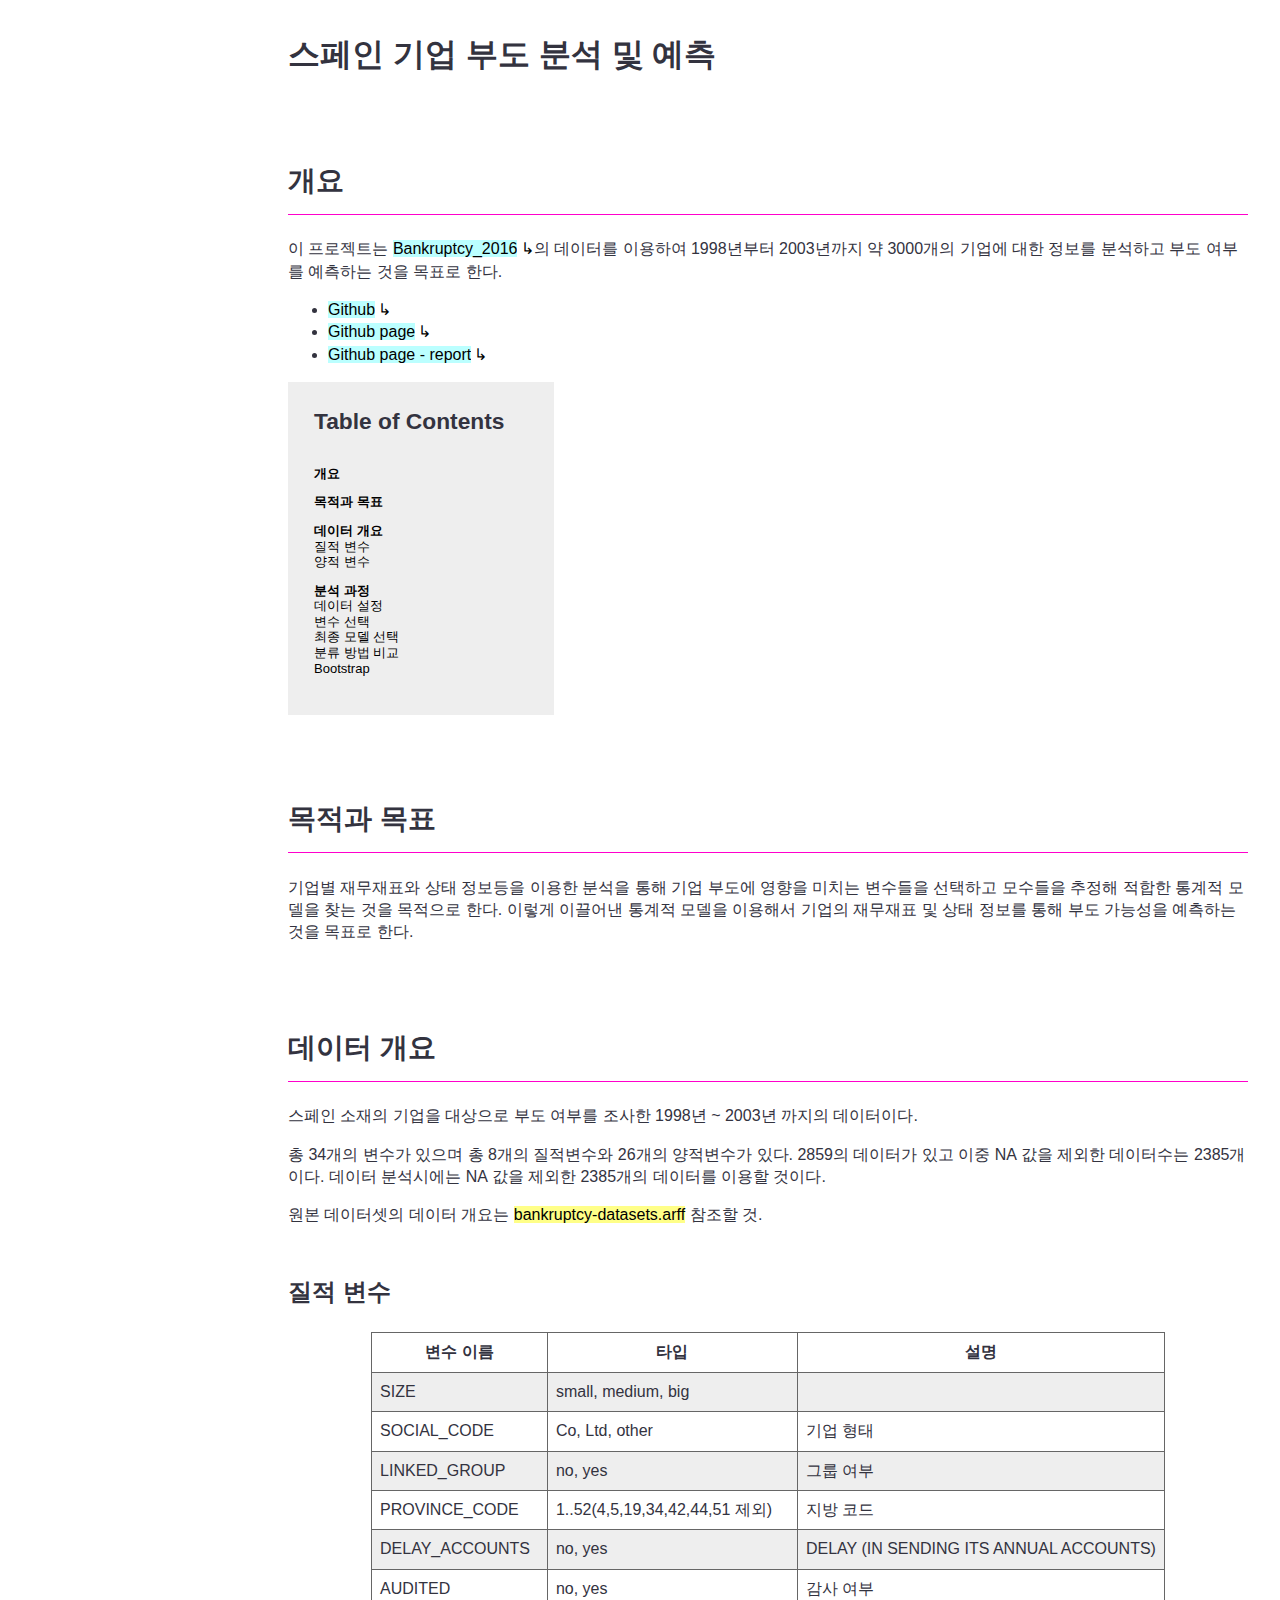
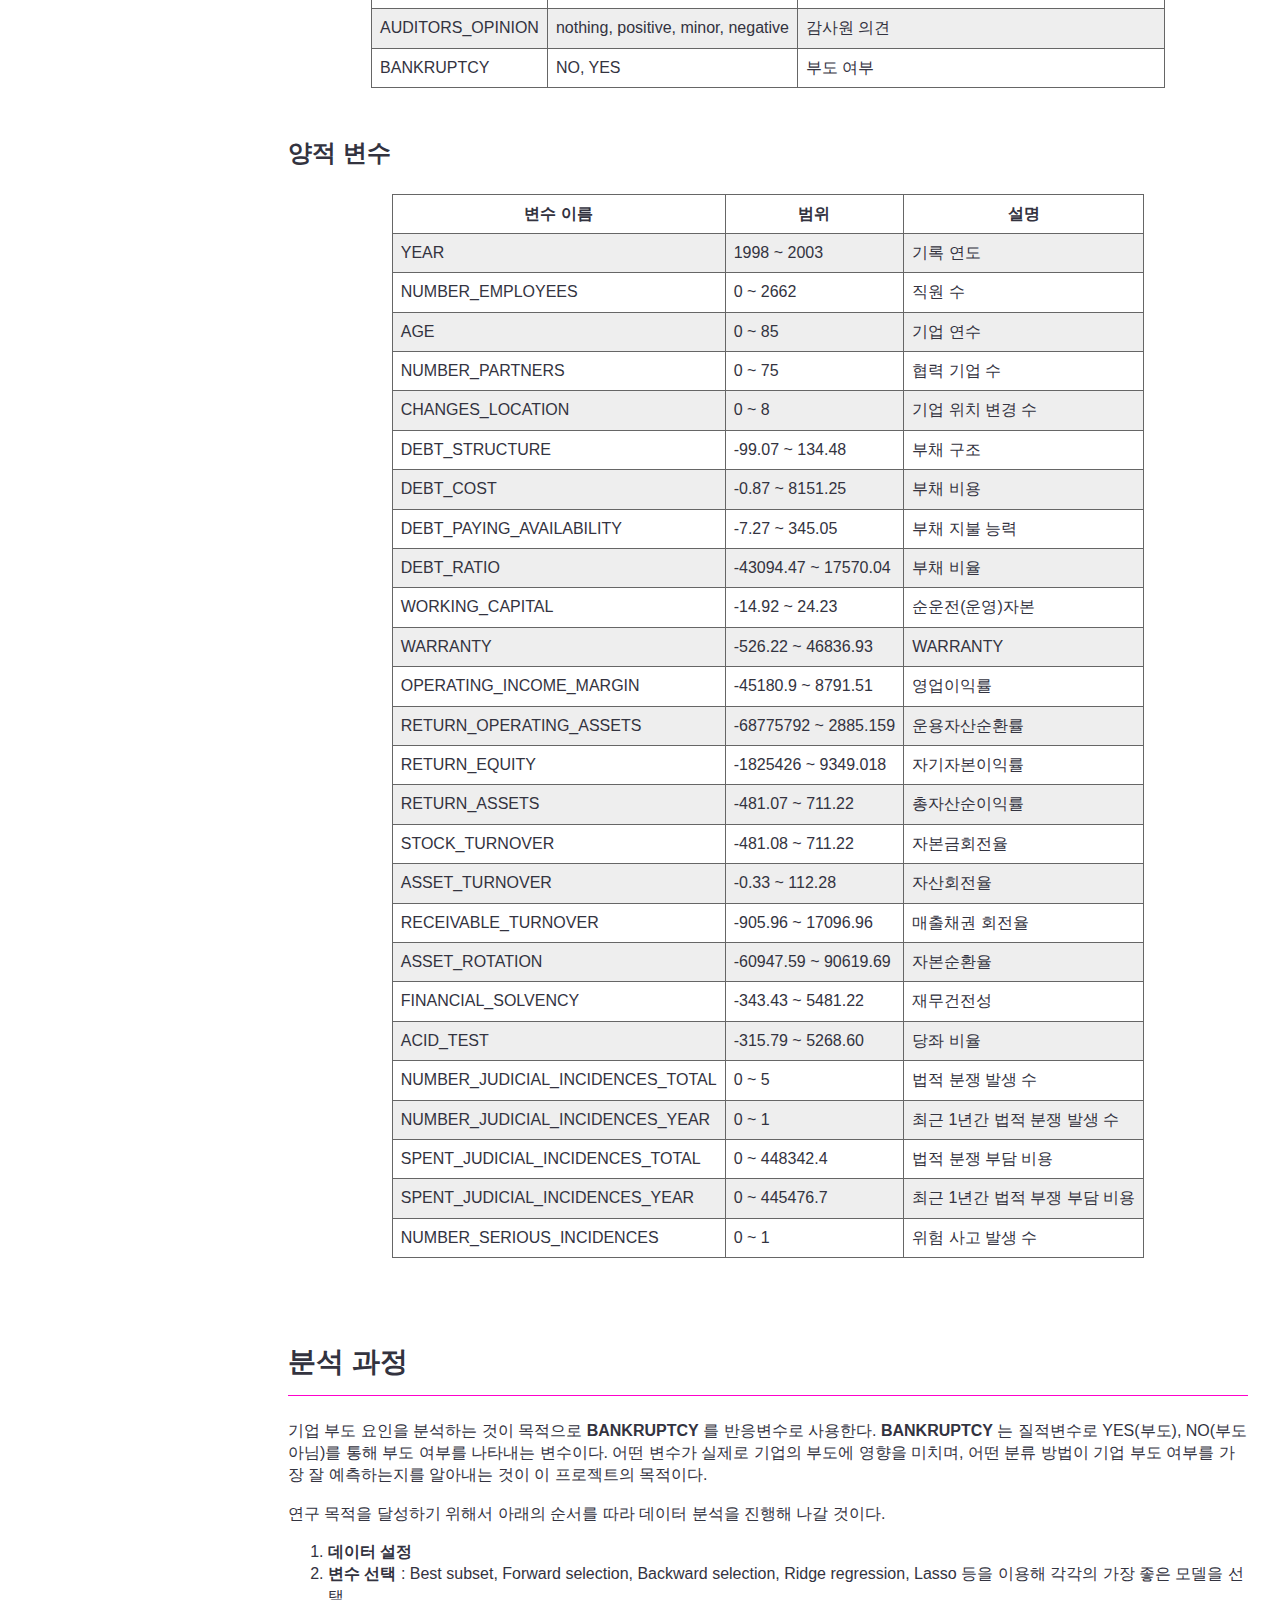
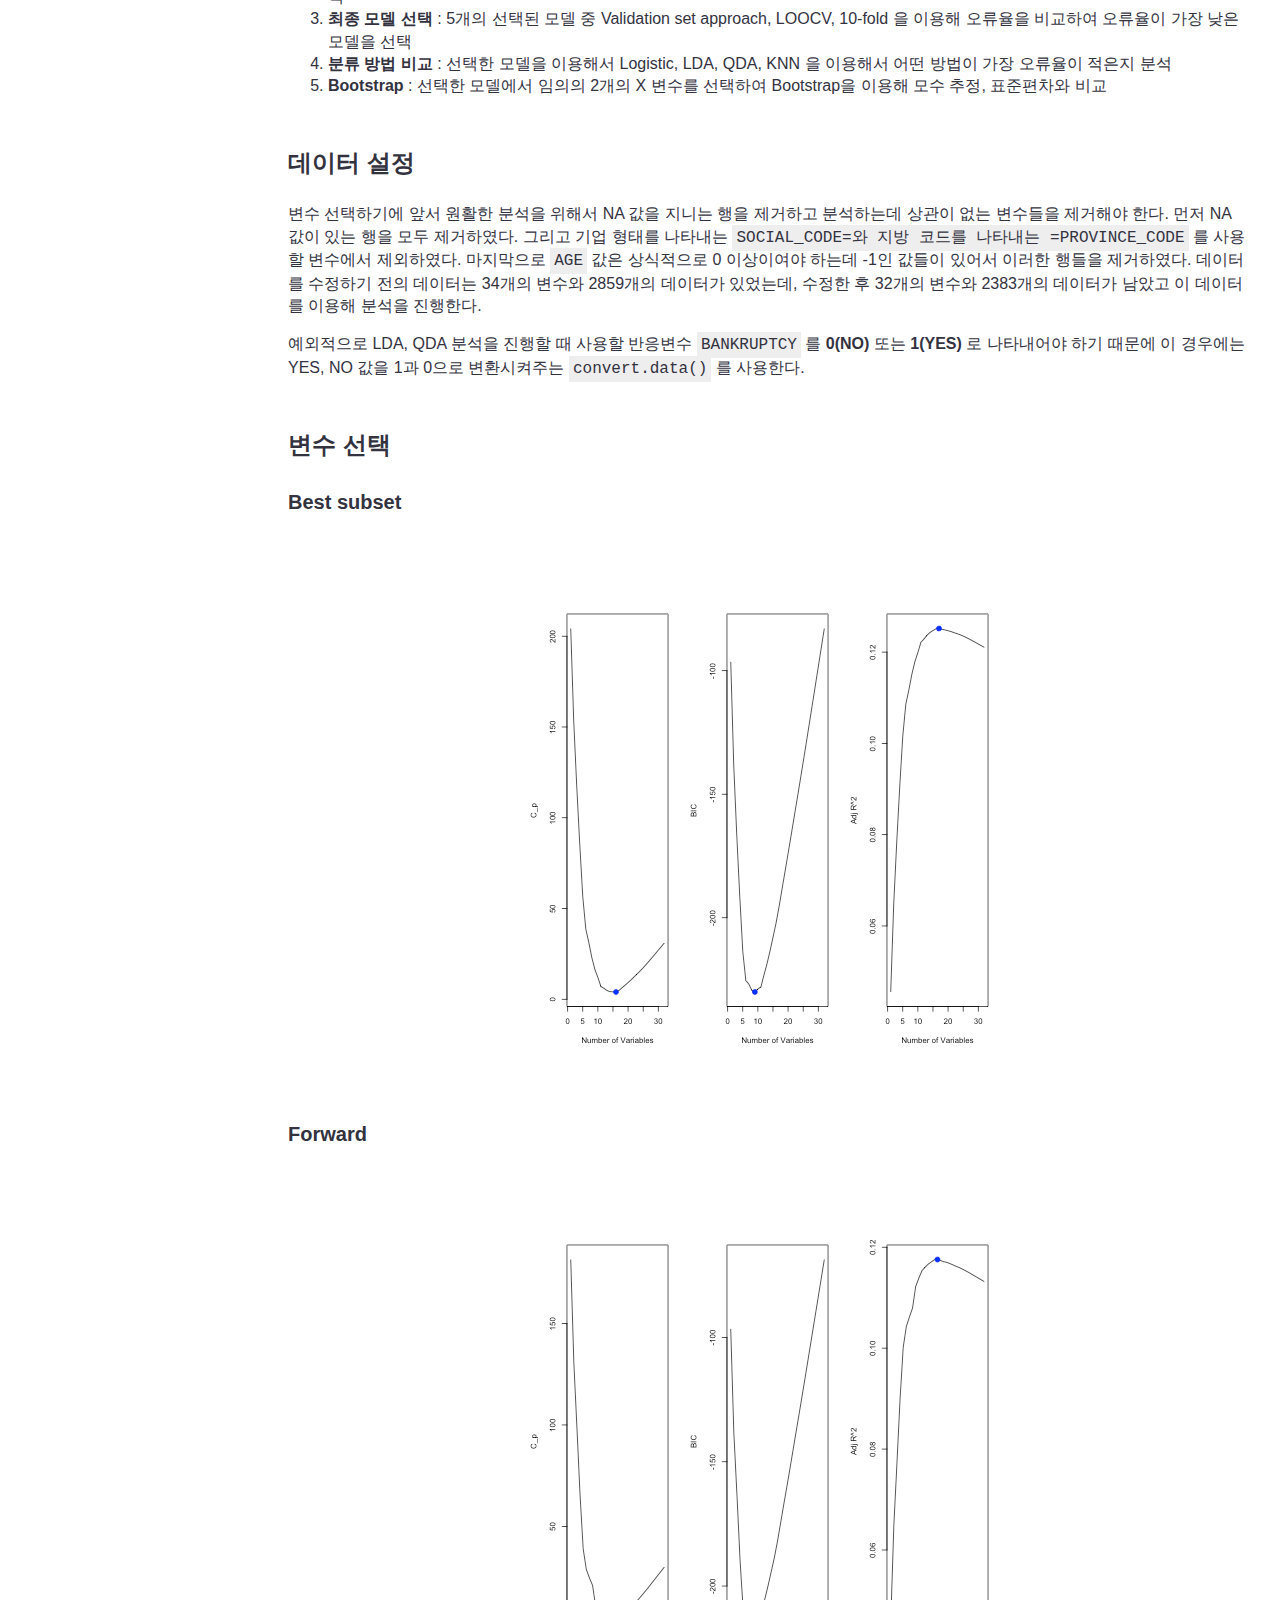
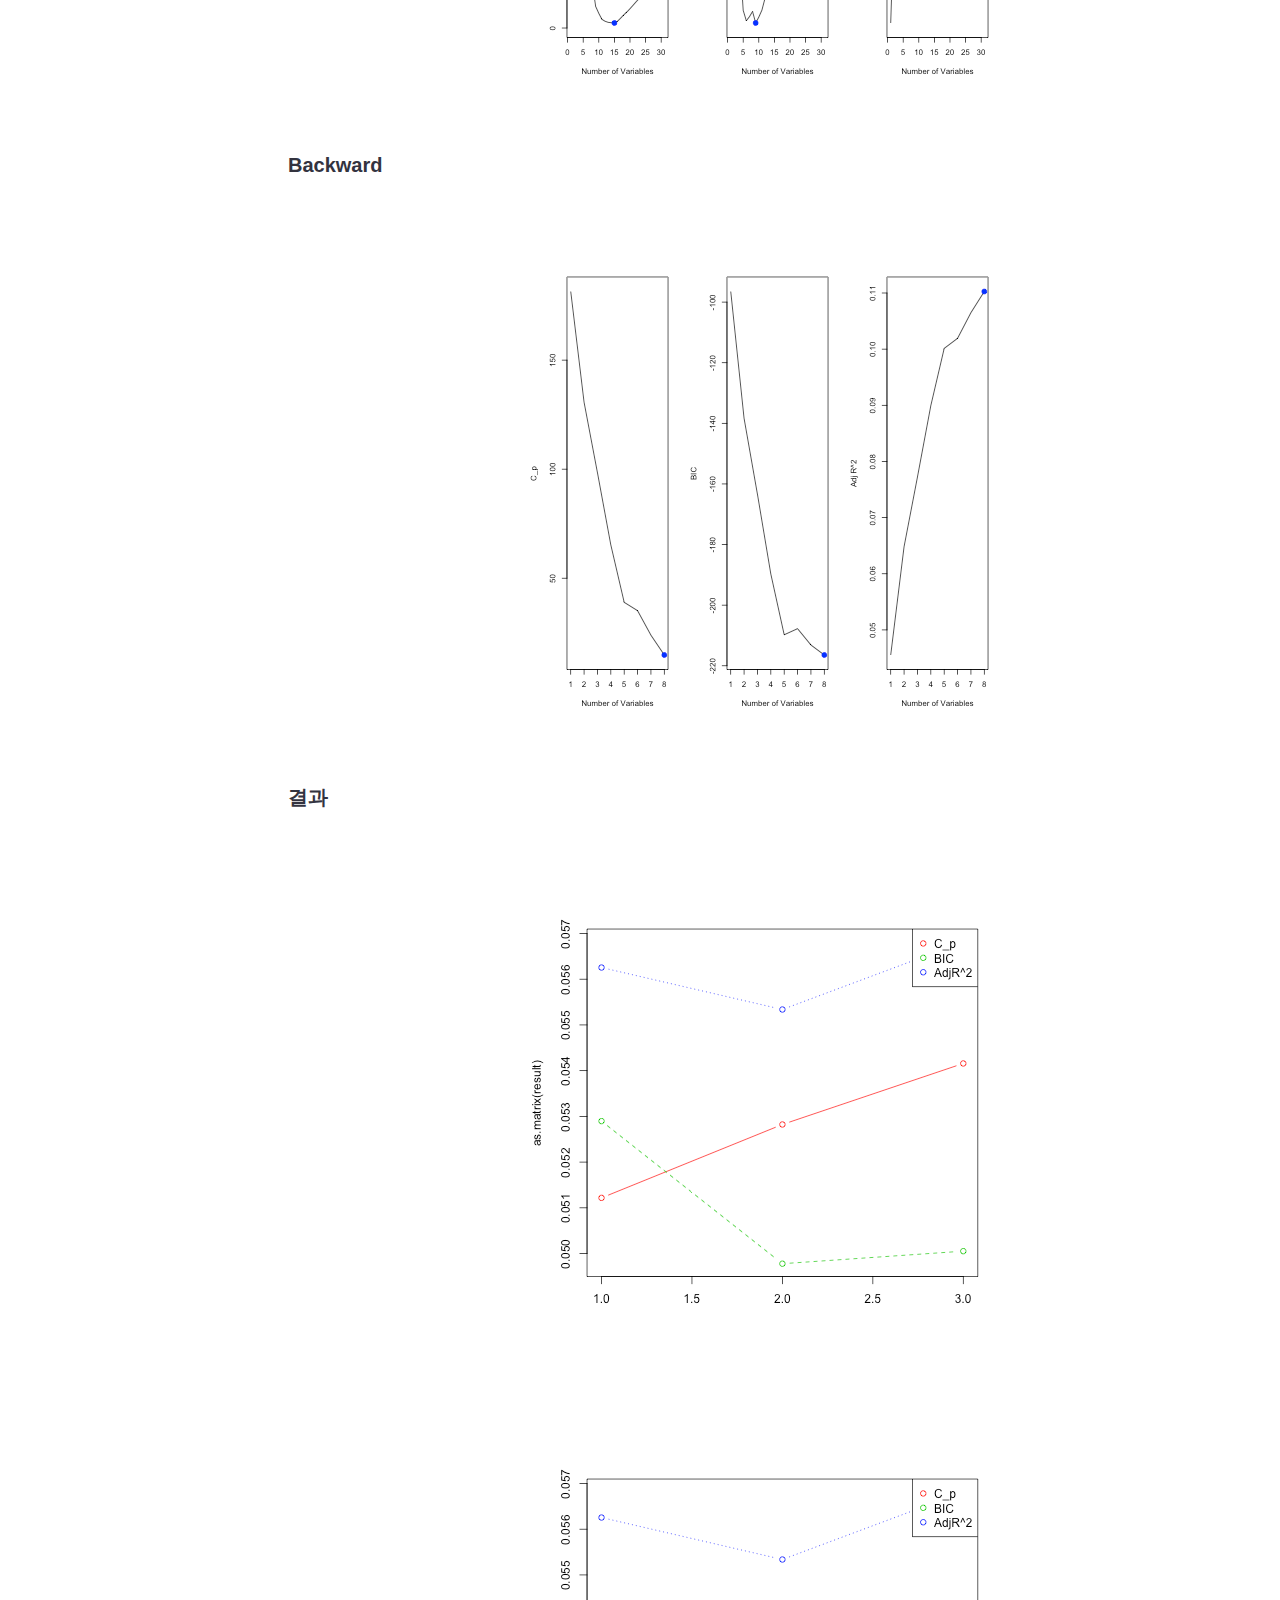
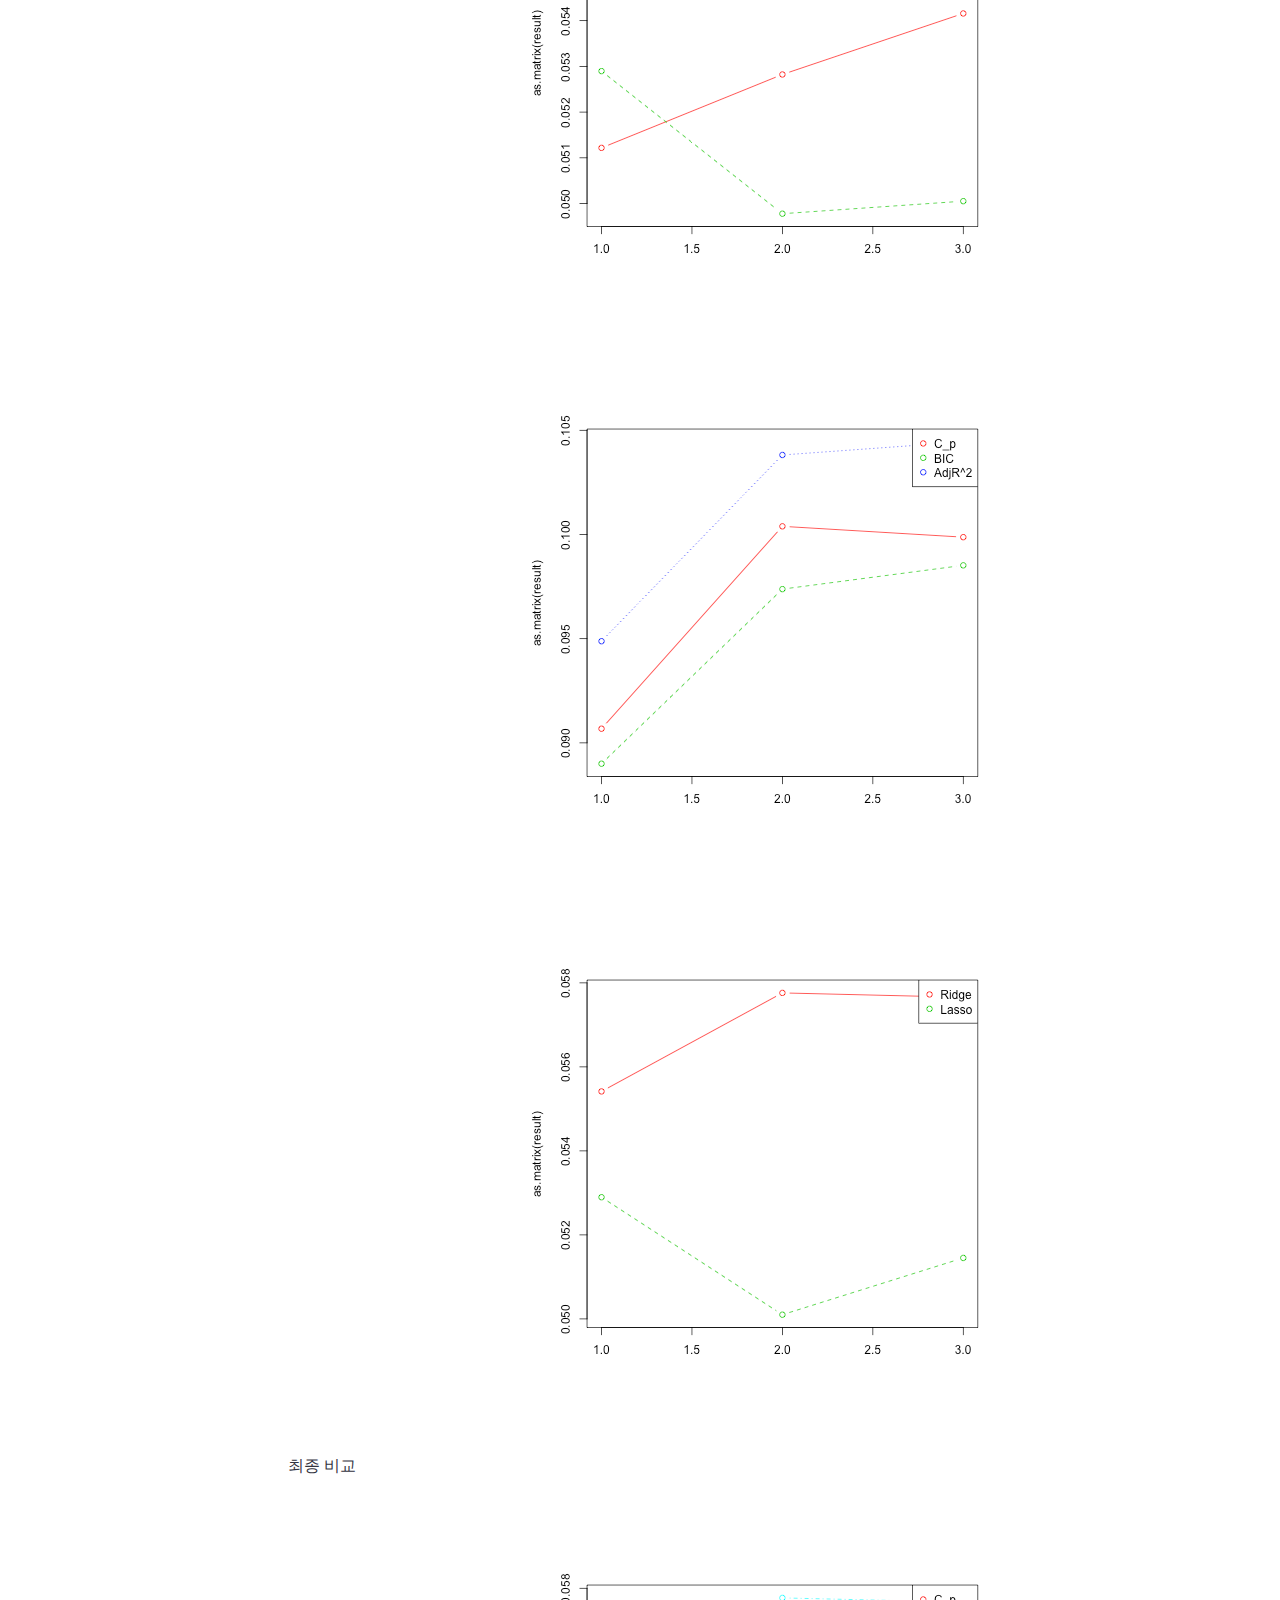
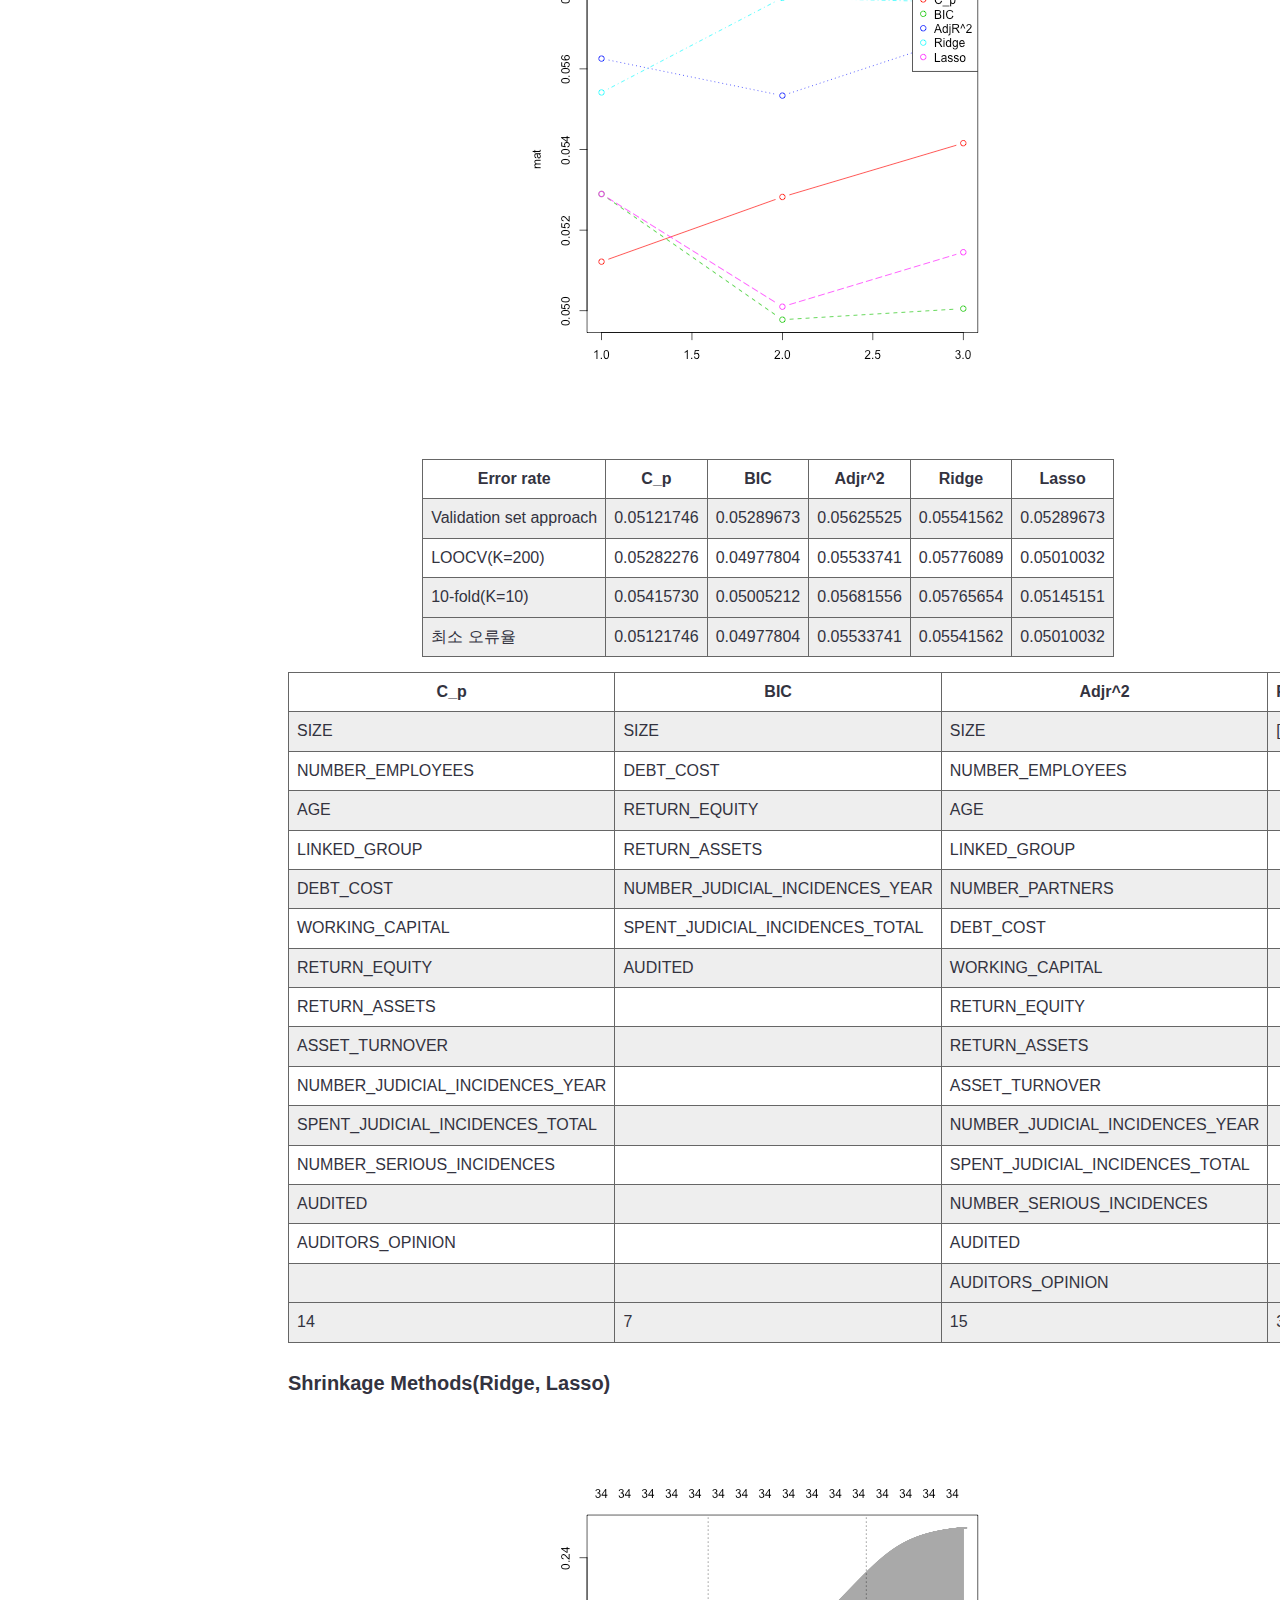
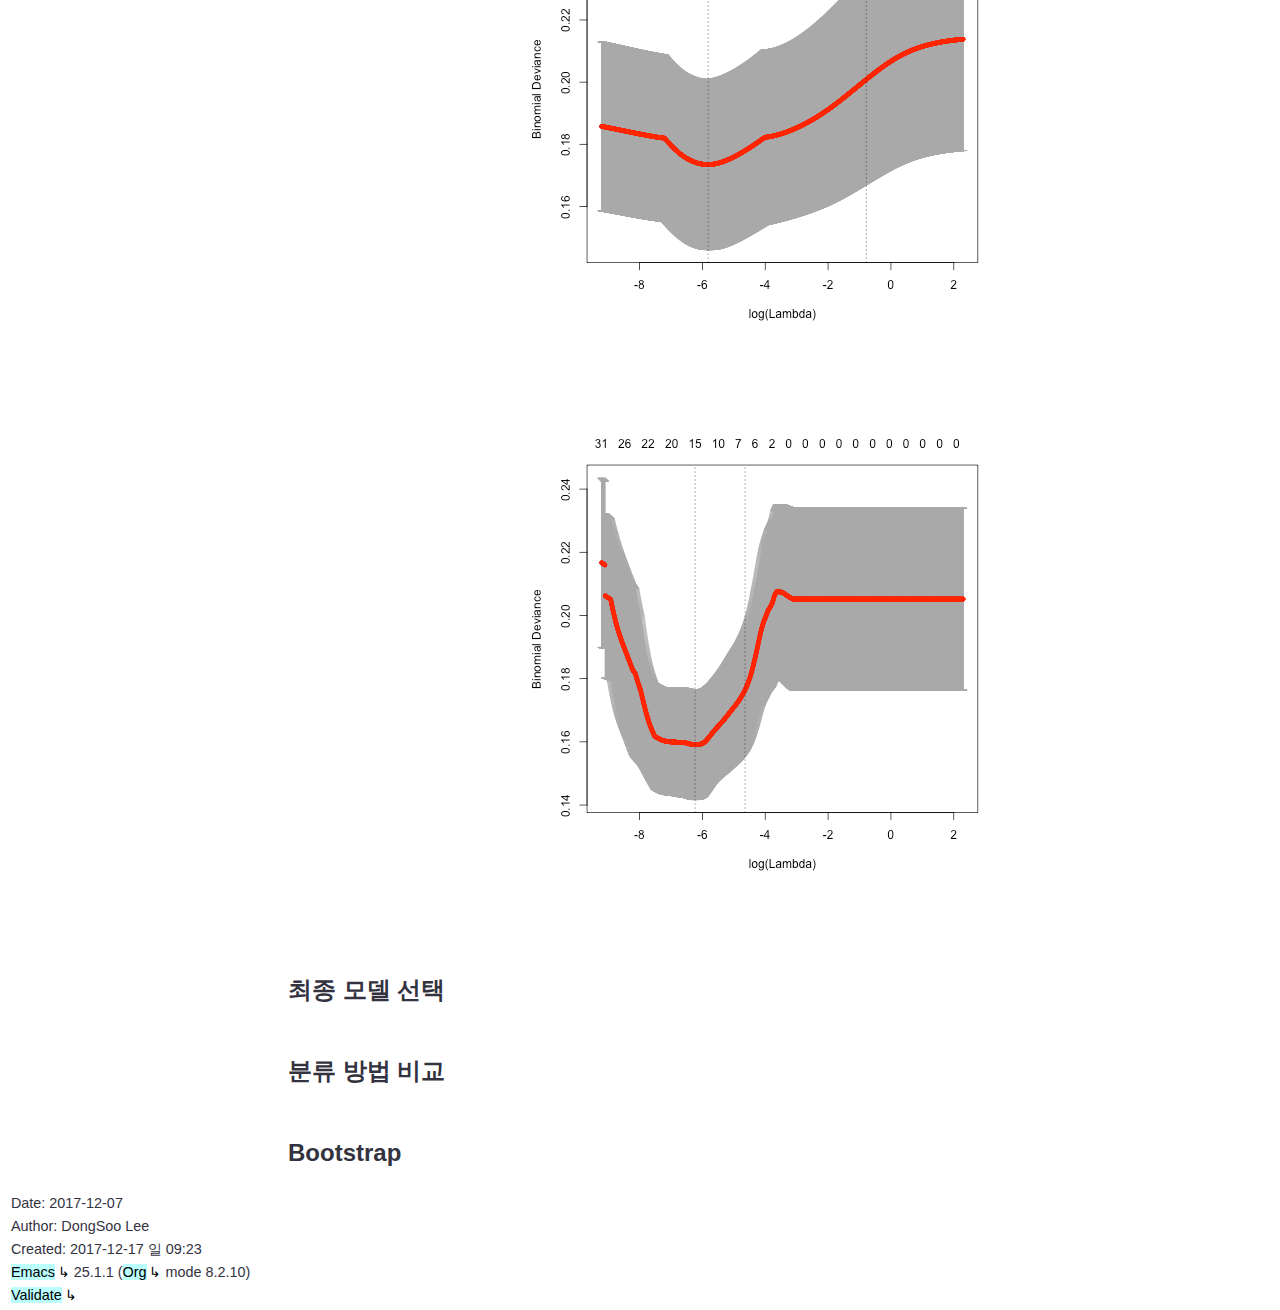
<file: index.html>
<?xml version="1.0" encoding="utf-8"?>
<!DOCTYPE html PUBLIC "-//W3C//DTD XHTML 1.0 Strict//EN"
"http://www.w3.org/TR/xhtml1/DTD/xhtml1-strict.dtd">
<html xmlns="http://www.w3.org/1999/xhtml" lang="en" xml:lang="en">
<head>
<title>스페인 기업 부도 분석 및 예측</title>
<!-- 2017-12-17 일 09:23 -->
<meta  http-equiv="Content-Type" content="text/html;charset=utf-8" />
<meta  name="generator" content="Org-mode" />
<meta  name="author" content="DongSoo Lee" />
<style type="text/css">
 <!--/*--><![CDATA[/*><!--*/
  .title  { text-align: center; }
  .todo   { font-family: monospace; color: red; }
  .done   { color: green; }
  .tag    { background-color: #eee; font-family: monospace;
            padding: 2px; font-size: 80%; font-weight: normal; }
  .timestamp { color: #bebebe; }
  .timestamp-kwd { color: #5f9ea0; }
  .right  { margin-left: auto; margin-right: 0px;  text-align: right; }
  .left   { margin-left: 0px;  margin-right: auto; text-align: left; }
  .center { margin-left: auto; margin-right: auto; text-align: center; }
  .underline { text-decoration: underline; }
  #postamble p, #preamble p { font-size: 90%; margin: .2em; }
  p.verse { margin-left: 3%; }
  pre {
    border: 1px solid #ccc;
    box-shadow: 3px 3px 3px #eee;
    padding: 8pt;
    font-family: monospace;
    overflow: auto;
    margin: 1.2em;
  }
  pre.src {
    position: relative;
    overflow: visible;
    padding-top: 1.2em;
  }
  pre.src:before {
    display: none;
    position: absolute;
    background-color: white;
    top: -10px;
    right: 10px;
    padding: 3px;
    border: 1px solid black;
  }
  pre.src:hover:before { display: inline;}
  pre.src-sh:before    { content: 'sh'; }
  pre.src-bash:before  { content: 'sh'; }
  pre.src-emacs-lisp:before { content: 'Emacs Lisp'; }
  pre.src-R:before     { content: 'R'; }
  pre.src-perl:before  { content: 'Perl'; }
  pre.src-java:before  { content: 'Java'; }
  pre.src-sql:before   { content: 'SQL'; }

  table { border-collapse:collapse; }
  caption.t-above { caption-side: top; }
  caption.t-bottom { caption-side: bottom; }
  td, th { vertical-align:top;  }
  th.right  { text-align: center;  }
  th.left   { text-align: center;   }
  th.center { text-align: center; }
  td.right  { text-align: right;  }
  td.left   { text-align: left;   }
  td.center { text-align: center; }
  dt { font-weight: bold; }
  .footpara:nth-child(2) { display: inline; }
  .footpara { display: block; }
  .footdef  { margin-bottom: 1em; }
  .figure { padding: 1em; }
  .figure p { text-align: center; }
  .inlinetask {
    padding: 10px;
    border: 2px solid gray;
    margin: 10px;
    background: #ffffcc;
  }
  #org-div-home-and-up
   { text-align: right; font-size: 70%; white-space: nowrap; }
  textarea { overflow-x: auto; }
  .linenr { font-size: smaller }
  .code-highlighted { background-color: #ffff00; }
  .org-info-js_info-navigation { border-style: none; }
  #org-info-js_console-label
    { font-size: 10px; font-weight: bold; white-space: nowrap; }
  .org-info-js_search-highlight
    { background-color: #ffff00; color: #000000; font-weight: bold; }
  /*]]>*/-->
</style>
<link href="./static/org-spec.css" rel="stylesheet" type="text/css" />
<script type="text/javascript">
/*
@licstart  The following is the entire license notice for the
JavaScript code in this tag.

Copyright (C) 2012-2013 Free Software Foundation, Inc.

The JavaScript code in this tag is free software: you can
redistribute it and/or modify it under the terms of the GNU
General Public License (GNU GPL) as published by the Free Software
Foundation, either version 3 of the License, or (at your option)
any later version.  The code is distributed WITHOUT ANY WARRANTY;
without even the implied warranty of MERCHANTABILITY or FITNESS
FOR A PARTICULAR PURPOSE.  See the GNU GPL for more details.

As additional permission under GNU GPL version 3 section 7, you
may distribute non-source (e.g., minimized or compacted) forms of
that code without the copy of the GNU GPL normally required by
section 4, provided you include this license notice and a URL
through which recipients can access the Corresponding Source.


@licend  The above is the entire license notice
for the JavaScript code in this tag.
*/
<!--/*--><![CDATA[/*><!--*/
 function CodeHighlightOn(elem, id)
 {
   var target = document.getElementById(id);
   if(null != target) {
     elem.cacheClassElem = elem.className;
     elem.cacheClassTarget = target.className;
     target.className = "code-highlighted";
     elem.className   = "code-highlighted";
   }
 }
 function CodeHighlightOff(elem, id)
 {
   var target = document.getElementById(id);
   if(elem.cacheClassElem)
     elem.className = elem.cacheClassElem;
   if(elem.cacheClassTarget)
     target.className = elem.cacheClassTarget;
 }
/*]]>*///-->
</script>
</head>
<body>
<div id="content">
<h1 class="title">스페인 기업 부도 분석 및 예측</h1>

<div id="outline-container-sec-1" class="outline-2">
<h2 id="sec-1">개요</h2>
<div class="outline-text-2" id="text-1">
<p>
이 프로젝트는 <a href="https://github.com/amorag/Bankruptcy_2016">Bankruptcy_2016</a>의
데이터를 이용하여 1998년부터 2003년까지 약 3000개의 기업에 대한 정보를 분석하고 부도 여부를 예측하는 것을 목표로 한다.
</p>

<ul class="org-ul">
<li><a href="https://github.com/mrlee23/bankruptcy-prediction">Github</a>
</li>
<li><a href="https://mrlee23.github.io/bankruptcy-prediction/">Github page</a>
</li>
<li><a href="https://mrlee23.github.io/bankruptcy-prediction/docs/">Github page - report</a>
</li>
</ul>

<div id="table-of-contents">
<h2>Table of Contents</h2>
<div id="text-table-of-contents">
<ul>
<li><a href="#sec-1">개요</a></li>
<li><a href="#sec-2">목적과 목표</a></li>
<li><a href="#sec-3">데이터 개요</a>
<ul>
<li><a href="#sec-3-1">질적 변수</a></li>
<li><a href="#sec-3-2">양적 변수</a></li>
</ul>
</li>
<li><a href="#sec-4">분석 과정</a>
<ul>
<li><a href="#sec-4-1">데이터 설정</a></li>
<li><a href="#sec-4-2">변수 선택</a></li>
<li><a href="#sec-4-3">최종 모델 선택</a></li>
<li><a href="#sec-4-4">분류 방법 비교</a></li>
<li><a href="#sec-4-5">Bootstrap</a></li>
</ul>
</li>
</ul>
</div>
</div>
</div>
</div>

<div id="outline-container-sec-2" class="outline-2">
<h2 id="sec-2">목적과 목표</h2>
<div class="outline-text-2" id="text-2">
<p>
기업별 재무재표와 상태 정보등을 이용한 분석을 통해 기업 부도에 영향을 미치는 변수들을 선택하고 모수들을 추정해 적합한 통계적 모델을 찾는 것을 목적으로 한다.
이렇게 이끌어낸 통계적 모델을 이용해서 기업의 재무재표 및 상태 정보를 통해 부도 가능성을 예측하는 것을 목표로 한다.
</p>
</div>
</div>

<div id="outline-container-sec-3" class="outline-2">
<h2 id="sec-3">데이터 개요</h2>
<div class="outline-text-2" id="text-3">
<p>
스페인 소재의 기업을 대상으로 부도 여부를 조사한 1998년 ~ 2003년 까지의 데이터이다.
</p>

<p>
총 34개의 변수가 있으며 총 8개의 질적변수와 26개의 양적변수가 있다.
2859의 데이터가 있고 이중 NA 값을 제외한 데이터수는 2385개 이다.
데이터 분석시에는 NA 값을 제외한 2385개의 데이터를 이용할 것이다.
</p>

<p>
원본 데이터셋의 데이터 개요는 <a href="./datasets/bankruptcy-datasets.arff">bankruptcy-datasets.arff</a> 참조할 것.
</p>
</div>
<div id="outline-container-sec-3-1" class="outline-3">
<h3 id="sec-3-1">질적 변수</h3>
<div class="outline-text-3" id="text-3-1">
<table border="2" cellspacing="0" cellpadding="6" rules="groups" frame="hsides">


<colgroup>
<col  class="left" />

<col  class="left" />

<col  class="left" />
</colgroup>
<thead>
<tr>
<th scope="col" class="left">변수 이름</th>
<th scope="col" class="left">타입</th>
<th scope="col" class="left">설명</th>
</tr>
</thead>
<tbody>
<tr>
<td class="left">SIZE</td>
<td class="left">small, medium, big</td>
<td class="left">&#xa0;</td>
</tr>

<tr>
<td class="left">SOCIAL_CODE</td>
<td class="left">Co, Ltd, other</td>
<td class="left">기업 형태</td>
</tr>

<tr>
<td class="left">LINKED_GROUP</td>
<td class="left">no, yes</td>
<td class="left">그룹 여부</td>
</tr>

<tr>
<td class="left">PROVINCE_CODE</td>
<td class="left">1..52(4,5,19,34,42,44,51 제외)</td>
<td class="left">지방 코드</td>
</tr>

<tr>
<td class="left">DELAY_ACCOUNTS</td>
<td class="left">no, yes</td>
<td class="left">DELAY (IN SENDING ITS ANNUAL ACCOUNTS)</td>
</tr>

<tr>
<td class="left">AUDITED</td>
<td class="left">no, yes</td>
<td class="left">감사 여부</td>
</tr>

<tr>
<td class="left">AUDITORS_OPINION</td>
<td class="left">nothing, positive, minor, negative</td>
<td class="left">감사원 의견</td>
</tr>

<tr>
<td class="left">BANKRUPTCY</td>
<td class="left">NO, YES</td>
<td class="left">부도 여부</td>
</tr>
</tbody>
</table>
</div>
</div>

<div id="outline-container-sec-3-2" class="outline-3">
<h3 id="sec-3-2">양적 변수</h3>
<div class="outline-text-3" id="text-3-2">
<table border="2" cellspacing="0" cellpadding="6" rules="groups" frame="hsides">


<colgroup>
<col  class="left" />

<col  class="left" />

<col  class="left" />
</colgroup>
<thead>
<tr>
<th scope="col" class="left">변수 이름</th>
<th scope="col" class="left">범위</th>
<th scope="col" class="left">설명</th>
</tr>
</thead>
<tbody>
<tr>
<td class="left">YEAR</td>
<td class="left">1998 ~ 2003</td>
<td class="left">기록 연도</td>
</tr>

<tr>
<td class="left">NUMBER_EMPLOYEES</td>
<td class="left">0 ~ 2662</td>
<td class="left">직원 수</td>
</tr>

<tr>
<td class="left">AGE</td>
<td class="left">0 ~ 85</td>
<td class="left">기업 연수</td>
</tr>

<tr>
<td class="left">NUMBER_PARTNERS</td>
<td class="left">0 ~ 75</td>
<td class="left">협력 기업 수</td>
</tr>

<tr>
<td class="left">CHANGES_LOCATION</td>
<td class="left">0 ~ 8</td>
<td class="left">기업 위치 변경 수</td>
</tr>

<tr>
<td class="left">DEBT_STRUCTURE</td>
<td class="left">-99.07 ~ 134.48</td>
<td class="left">부채 구조</td>
</tr>

<tr>
<td class="left">DEBT_COST</td>
<td class="left">-0.87 ~ 8151.25</td>
<td class="left">부채 비용</td>
</tr>

<tr>
<td class="left">DEBT_PAYING_AVAILABILITY</td>
<td class="left">-7.27 ~ 345.05</td>
<td class="left">부채 지불 능력</td>
</tr>

<tr>
<td class="left">DEBT_RATIO</td>
<td class="left">-43094.47 ~ 17570.04</td>
<td class="left">부채 비율</td>
</tr>

<tr>
<td class="left">WORKING_CAPITAL</td>
<td class="left">-14.92 ~ 24.23</td>
<td class="left">순운전(운영)자본</td>
</tr>

<tr>
<td class="left">WARRANTY</td>
<td class="left">-526.22 ~ 46836.93</td>
<td class="left">WARRANTY</td>
</tr>

<tr>
<td class="left">OPERATING_INCOME_MARGIN</td>
<td class="left">-45180.9 ~ 8791.51</td>
<td class="left">영업이익률</td>
</tr>

<tr>
<td class="left">RETURN_OPERATING_ASSETS</td>
<td class="left">-68775792 ~ 2885.159</td>
<td class="left">운용자산순환률</td>
</tr>

<tr>
<td class="left">RETURN_EQUITY</td>
<td class="left">-1825426 ~ 9349.018</td>
<td class="left">자기자본이익률</td>
</tr>

<tr>
<td class="left">RETURN_ASSETS</td>
<td class="left">-481.07 ~ 711.22</td>
<td class="left">총자산순이익률</td>
</tr>

<tr>
<td class="left">STOCK_TURNOVER</td>
<td class="left">-481.08 ~ 711.22</td>
<td class="left">자본금회전율</td>
</tr>

<tr>
<td class="left">ASSET_TURNOVER</td>
<td class="left">-0.33 ~ 112.28</td>
<td class="left">자산회전율</td>
</tr>

<tr>
<td class="left">RECEIVABLE_TURNOVER</td>
<td class="left">-905.96 ~ 17096.96</td>
<td class="left">매출채권 회전율</td>
</tr>

<tr>
<td class="left">ASSET_ROTATION</td>
<td class="left">-60947.59 ~ 90619.69</td>
<td class="left">자본순환율</td>
</tr>

<tr>
<td class="left">FINANCIAL_SOLVENCY</td>
<td class="left">-343.43 ~ 5481.22</td>
<td class="left">재무건전성</td>
</tr>

<tr>
<td class="left">ACID_TEST</td>
<td class="left">-315.79 ~ 5268.60</td>
<td class="left">당좌 비율</td>
</tr>

<tr>
<td class="left">NUMBER_JUDICIAL_INCIDENCES_TOTAL</td>
<td class="left">0 ~ 5</td>
<td class="left">법적 분쟁 발생 수</td>
</tr>

<tr>
<td class="left">NUMBER_JUDICIAL_INCIDENCES_YEAR</td>
<td class="left">0 ~ 1</td>
<td class="left">최근 1년간 법적 분쟁 발생 수</td>
</tr>

<tr>
<td class="left">SPENT_JUDICIAL_INCIDENCES_TOTAL</td>
<td class="left">0 ~ 448342.4</td>
<td class="left">법적 분쟁 부담 비용</td>
</tr>

<tr>
<td class="left">SPENT_JUDICIAL_INCIDENCES_YEAR</td>
<td class="left">0 ~ 445476.7</td>
<td class="left">최근 1년간 법적 부쟁 부담 비용</td>
</tr>

<tr>
<td class="left">NUMBER_SERIOUS_INCIDENCES</td>
<td class="left">0 ~ 1</td>
<td class="left">위험 사고 발생 수</td>
</tr>
</tbody>
</table>
</div>
</div>
</div>

<div id="outline-container-sec-4" class="outline-2">
<h2 id="sec-4">분석 과정</h2>
<div class="outline-text-2" id="text-4">
<p>
기업 부도 요인을 분석하는 것이 목적으로 <b>BANKRUPTCY</b> 를 반응변수로 사용한다.
<b>BANKRUPTCY</b> 는 질적변수로 YES(부도), NO(부도아님)를 통해 부도 여부를 나타내는 변수이다.
어떤 변수가 실제로 기업의 부도에 영향을 미치며, 어떤 분류 방법이 기업 부도 여부를 가장 잘 예측하는지를 알아내는 것이 이 프로젝트의 목적이다.
</p>

<p>
연구 목적을 달성하기 위해서 아래의 순서를 따라 데이터 분석을 진행해 나갈 것이다.
</p>
<ol class="org-ol">
<li><b>데이터 설정</b>
</li>
<li><b>변수 선택</b> : Best subset, Forward selection, Backward selection, Ridge regression, Lasso 등을 이용해 각각의 가장 좋은 모델을 선택
</li>
<li><b>최종 모델 선택</b> : 5개의 선택된 모델 중 Validation set approach, LOOCV, 10-fold 을 이용해 오류율을 비교하여 오류율이 가장 낮은 모델을 선택
</li>
<li><b>분류 방법 비교</b> : 선택한 모델을 이용해서 Logistic, LDA, QDA, KNN 을 이용해서 어떤 방법이 가장 오류율이 적은지 분석
</li>
<li><b>Bootstrap</b> : 선택한 모델에서 임의의 2개의 X 변수를 선택하여 Bootstrap을 이용해 모수 추정, 표준편차와 비교
</li>
</ol>
</div>

<div id="outline-container-sec-4-1" class="outline-3">
<h3 id="sec-4-1">데이터 설정</h3>
<div class="outline-text-3" id="text-4-1">
<p>
변수 선택하기에 앞서 원활한 분석을 위해서 NA 값을 지니는 행을 제거하고 분석하는데 상관이 없는 변수들을 제거해야 한다.
먼저 NA값이 있는 행을 모두 제거하였다. 그리고 기업 형태를 나타내는 <code>SOCIAL_CODE=와 지방 코드를 나타내는 =PROVINCE_CODE</code> 를 사용할 변수에서 제외하였다.
마지막으로 <code>AGE</code> 값은 상식적으로 0 이상이여야 하는데 -1인 값들이 있어서 이러한 행들을 제거하였다.
데이터를 수정하기 전의 데이터는 34개의 변수와 2859개의 데이터가 있었는데, 수정한 후 32개의 변수와 2383개의 데이터가 남았고 이 데이터를 이용해 분석을 진행한다.
</p>

<p>
예외적으로 LDA, QDA 분석을 진행할 때 사용할 반응변수 <code>BANKRUPTCY</code> 를 <b>0(NO)</b> 또는 <b>1(YES)</b> 로 나타내어야 하기 때문에 이 경우에는 YES, NO 값을 1과 0으로 변환시켜주는 <code>convert.data()</code> 를 사용한다.
</p>
</div>
</div>

<div id="outline-container-sec-4-2" class="outline-3">
<h3 id="sec-4-2">변수 선택</h3>
<div class="outline-text-3" id="text-4-2">
</div><div id="outline-container-sec-4-2-1" class="outline-4">
<h4 id="sec-4-2-1">Best subset</h4>
<div class="outline-text-4" id="text-4-2-1">

<div class="figure">
<p><img src="./plots/full.png" alt="full.png" />
</p>
</div>
</div>
</div>

<div id="outline-container-sec-4-2-2" class="outline-4">
<h4 id="sec-4-2-2">Forward</h4>
<div class="outline-text-4" id="text-4-2-2">

<div class="figure">
<p><img src="./plots/forward.png" alt="forward.png" />
</p>
</div>
</div>
</div>

<div id="outline-container-sec-4-2-3" class="outline-4">
<h4 id="sec-4-2-3">Backward</h4>
<div class="outline-text-4" id="text-4-2-3">

<div class="figure">
<p><img src="./plots/backward.png" alt="backward.png" />
</p>
</div>
</div>
</div>

<div id="outline-container-sec-4-2-4" class="outline-4">
<h4 id="sec-4-2-4">결과</h4>
<div class="outline-text-4" id="text-4-2-4">

<div class="figure">
<p><img src="./plots/variable-selection-full.png" alt="variable-selection-full.png" />
</p>
</div>


<div class="figure">
<p><img src="./plots/variable-selection-fwd.png" alt="variable-selection-fwd.png" />
</p>
</div>


<div class="figure">
<p><img src="./plots/variable-selection-bwd.png" alt="variable-selection-bwd.png" />
</p>
</div>


<div class="figure">
<p><img src="./plots/variable-selection-ridgelasso.png" alt="variable-selection-ridgelasso.png" />
</p>
</div>

<p>
최종 비교
</p>


<div class="figure">
<p><img src="./plots/variable-selection.png" alt="variable-selection.png" />
</p>
</div>

<table border="2" cellspacing="0" cellpadding="6" rules="groups" frame="hsides">


<colgroup>
<col  class="left" />

<col  class="right" />

<col  class="right" />

<col  class="right" />

<col  class="right" />

<col  class="right" />
</colgroup>
<thead>
<tr>
<th scope="col" class="left">Error rate</th>
<th scope="col" class="right">C_p</th>
<th scope="col" class="right">BIC</th>
<th scope="col" class="right">Adjr^2</th>
<th scope="col" class="right">Ridge</th>
<th scope="col" class="right">Lasso</th>
</tr>
</thead>
<tbody>
<tr>
<td class="left">Validation set approach</td>
<td class="right">0.05121746</td>
<td class="right">0.05289673</td>
<td class="right">0.05625525</td>
<td class="right">0.05541562</td>
<td class="right">0.05289673</td>
</tr>

<tr>
<td class="left">LOOCV(K=200)</td>
<td class="right">0.05282276</td>
<td class="right">0.04977804</td>
<td class="right">0.05533741</td>
<td class="right">0.05776089</td>
<td class="right">0.05010032</td>
</tr>

<tr>
<td class="left">10-fold(K=10)</td>
<td class="right">0.05415730</td>
<td class="right">0.05005212</td>
<td class="right">0.05681556</td>
<td class="right">0.05765654</td>
<td class="right">0.05145151</td>
</tr>
</tbody>
<tbody>
<tr>
<td class="left">최소 오류율</td>
<td class="right">0.05121746</td>
<td class="right">0.04977804</td>
<td class="right">0.05533741</td>
<td class="right">0.05541562</td>
<td class="right">0.05010032</td>
</tr>
</tbody>
</table>

<table border="2" cellspacing="0" cellpadding="6" rules="groups" frame="hsides">


<colgroup>
<col  class="left" />

<col  class="left" />

<col  class="left" />

<col  class="left" />

<col  class="left" />
</colgroup>
<thead>
<tr>
<th scope="col" class="left">C_p</th>
<th scope="col" class="left">BIC</th>
<th scope="col" class="left">Adjr^2</th>
<th scope="col" class="left">Ridge</th>
<th scope="col" class="left">Lasso</th>
</tr>
</thead>
<tbody>
<tr>
<td class="left">SIZE</td>
<td class="left">SIZE</td>
<td class="left">SIZE</td>
<td class="left">[All]</td>
<td class="left">YEAR</td>
</tr>

<tr>
<td class="left">NUMBER_EMPLOYEES</td>
<td class="left">DEBT_COST</td>
<td class="left">NUMBER_EMPLOYEES</td>
<td class="left">&#xa0;</td>
<td class="left">SIZE</td>
</tr>

<tr>
<td class="left">AGE</td>
<td class="left">RETURN_EQUITY</td>
<td class="left">AGE</td>
<td class="left">&#xa0;</td>
<td class="left">AGE</td>
</tr>

<tr>
<td class="left">LINKED_GROUP</td>
<td class="left">RETURN_ASSETS</td>
<td class="left">LINKED_GROUP</td>
<td class="left">&#xa0;</td>
<td class="left">LINKED_GROUP</td>
</tr>

<tr>
<td class="left">DEBT_COST</td>
<td class="left">NUMBER_JUDICIAL_INCIDENCES_YEAR</td>
<td class="left">NUMBER_PARTNERS</td>
<td class="left">&#xa0;</td>
<td class="left">WORKING_CAPITAL</td>
</tr>

<tr>
<td class="left">WORKING_CAPITAL</td>
<td class="left">SPENT_JUDICIAL_INCIDENCES_TOTAL</td>
<td class="left">DEBT_COST</td>
<td class="left">&#xa0;</td>
<td class="left">RETURN_EQUITY</td>
</tr>

<tr>
<td class="left">RETURN_EQUITY</td>
<td class="left">AUDITED</td>
<td class="left">WORKING_CAPITAL</td>
<td class="left">&#xa0;</td>
<td class="left">RETURN_ASSETS</td>
</tr>

<tr>
<td class="left">RETURN_ASSETS</td>
<td class="left">&#xa0;</td>
<td class="left">RETURN_EQUITY</td>
<td class="left">&#xa0;</td>
<td class="left">ASSET_TURNOVER</td>
</tr>

<tr>
<td class="left">ASSET_TURNOVER</td>
<td class="left">&#xa0;</td>
<td class="left">RETURN_ASSETS</td>
<td class="left">&#xa0;</td>
<td class="left">FINANCIAL_SOLVENCY</td>
</tr>

<tr>
<td class="left">NUMBER_JUDICIAL_INCIDENCES_YEAR</td>
<td class="left">&#xa0;</td>
<td class="left">ASSET_TURNOVER</td>
<td class="left">&#xa0;</td>
<td class="left">NUMBER_JUDICIAL_INCIDENCES_TOTAL</td>
</tr>

<tr>
<td class="left">SPENT_JUDICIAL_INCIDENCES_TOTAL</td>
<td class="left">&#xa0;</td>
<td class="left">NUMBER_JUDICIAL_INCIDENCES_YEAR</td>
<td class="left">&#xa0;</td>
<td class="left">NUMBER_JUDICIAL_INCIDENCES_YEAR</td>
</tr>

<tr>
<td class="left">NUMBER_SERIOUS_INCIDENCES</td>
<td class="left">&#xa0;</td>
<td class="left">SPENT_JUDICIAL_INCIDENCES_TOTAL</td>
<td class="left">&#xa0;</td>
<td class="left">SPENT_JUDICIAL_INCIDENCES_TOTAL</td>
</tr>

<tr>
<td class="left">AUDITED</td>
<td class="left">&#xa0;</td>
<td class="left">NUMBER_SERIOUS_INCIDENCES</td>
<td class="left">&#xa0;</td>
<td class="left">AUDITED</td>
</tr>

<tr>
<td class="left">AUDITORS_OPINION</td>
<td class="left">&#xa0;</td>
<td class="left">AUDITED</td>
<td class="left">&#xa0;</td>
<td class="left">AUDITORS_OPINION</td>
</tr>

<tr>
<td class="left">&#xa0;</td>
<td class="left">&#xa0;</td>
<td class="left">AUDITORS_OPINION</td>
<td class="left">&#xa0;</td>
<td class="left">&#xa0;</td>
</tr>
</tbody>
<tbody>
<tr>
<td class="left">14</td>
<td class="left">7</td>
<td class="left">15</td>
<td class="left">32</td>
<td class="left">14</td>
</tr>
</tbody>
</table>
</div>
</div>

<div id="outline-container-sec-4-2-5" class="outline-4">
<h4 id="sec-4-2-5">Shrinkage Methods(Ridge, Lasso)</h4>
<div class="outline-text-4" id="text-4-2-5">

<div class="figure">
<p><img src="./plots/ridge.png" alt="ridge.png" />
</p>
</div>


<div class="figure">
<p><img src="./plots/lasso.png" alt="lasso.png" />
</p>
</div>
</div>
</div>
</div>

<div id="outline-container-sec-4-3" class="outline-3">
<h3 id="sec-4-3">최종 모델 선택</h3>
</div>

<div id="outline-container-sec-4-4" class="outline-3">
<h3 id="sec-4-4">분류 방법 비교</h3>
</div>

<div id="outline-container-sec-4-5" class="outline-3">
<h3 id="sec-4-5">Bootstrap</h3>
</div>
</div>
</div>
<div id="postamble" class="status">
<p class="date">Date: 2017-12-07</p>
<p class="author">Author: DongSoo Lee</p>
<p class="date">Created: 2017-12-17 일 09:23</p>
<p class="creator"><a href="http://www.gnu.org/software/emacs/">Emacs</a> 25.1.1 (<a href="http://orgmode.org">Org</a> mode 8.2.10)</p>
<p class="validation"><a href="http://validator.w3.org/check?uri=referer">Validate</a></p>
</div>
</body>
</html>
</file>
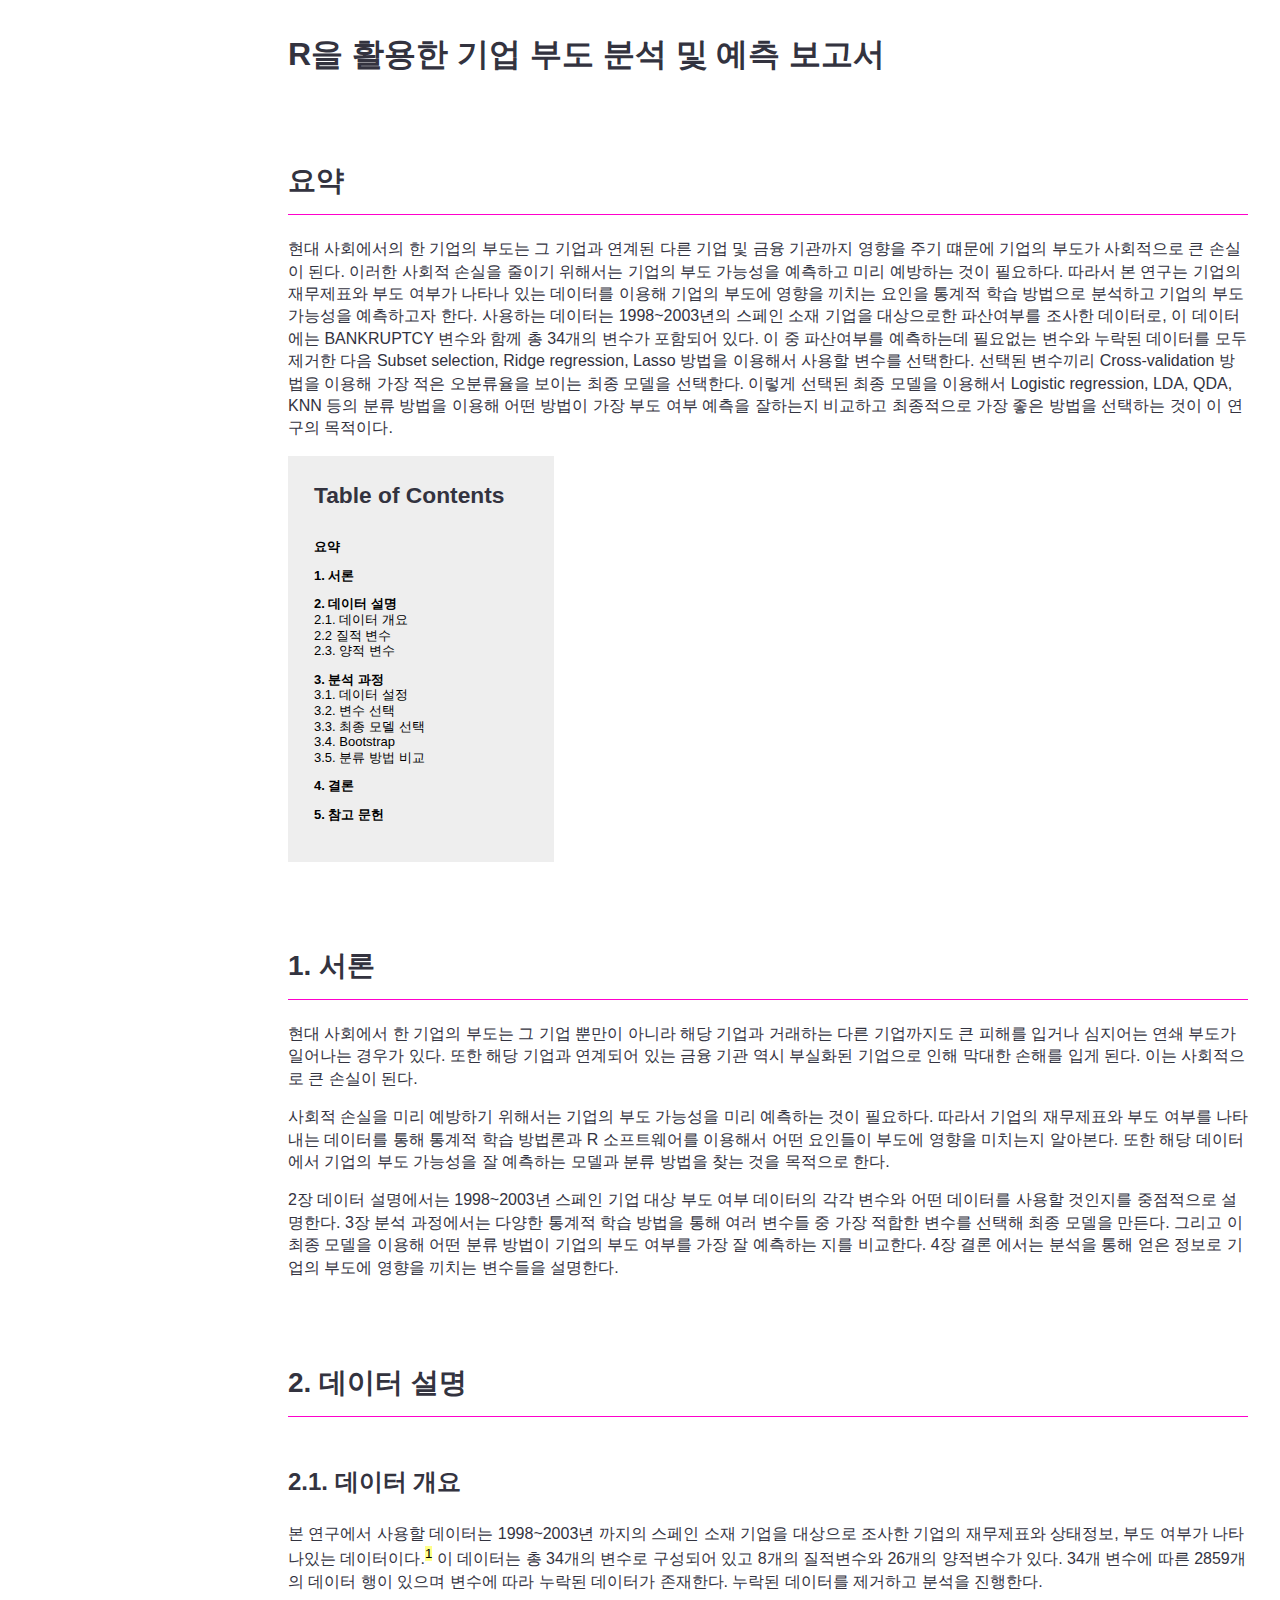
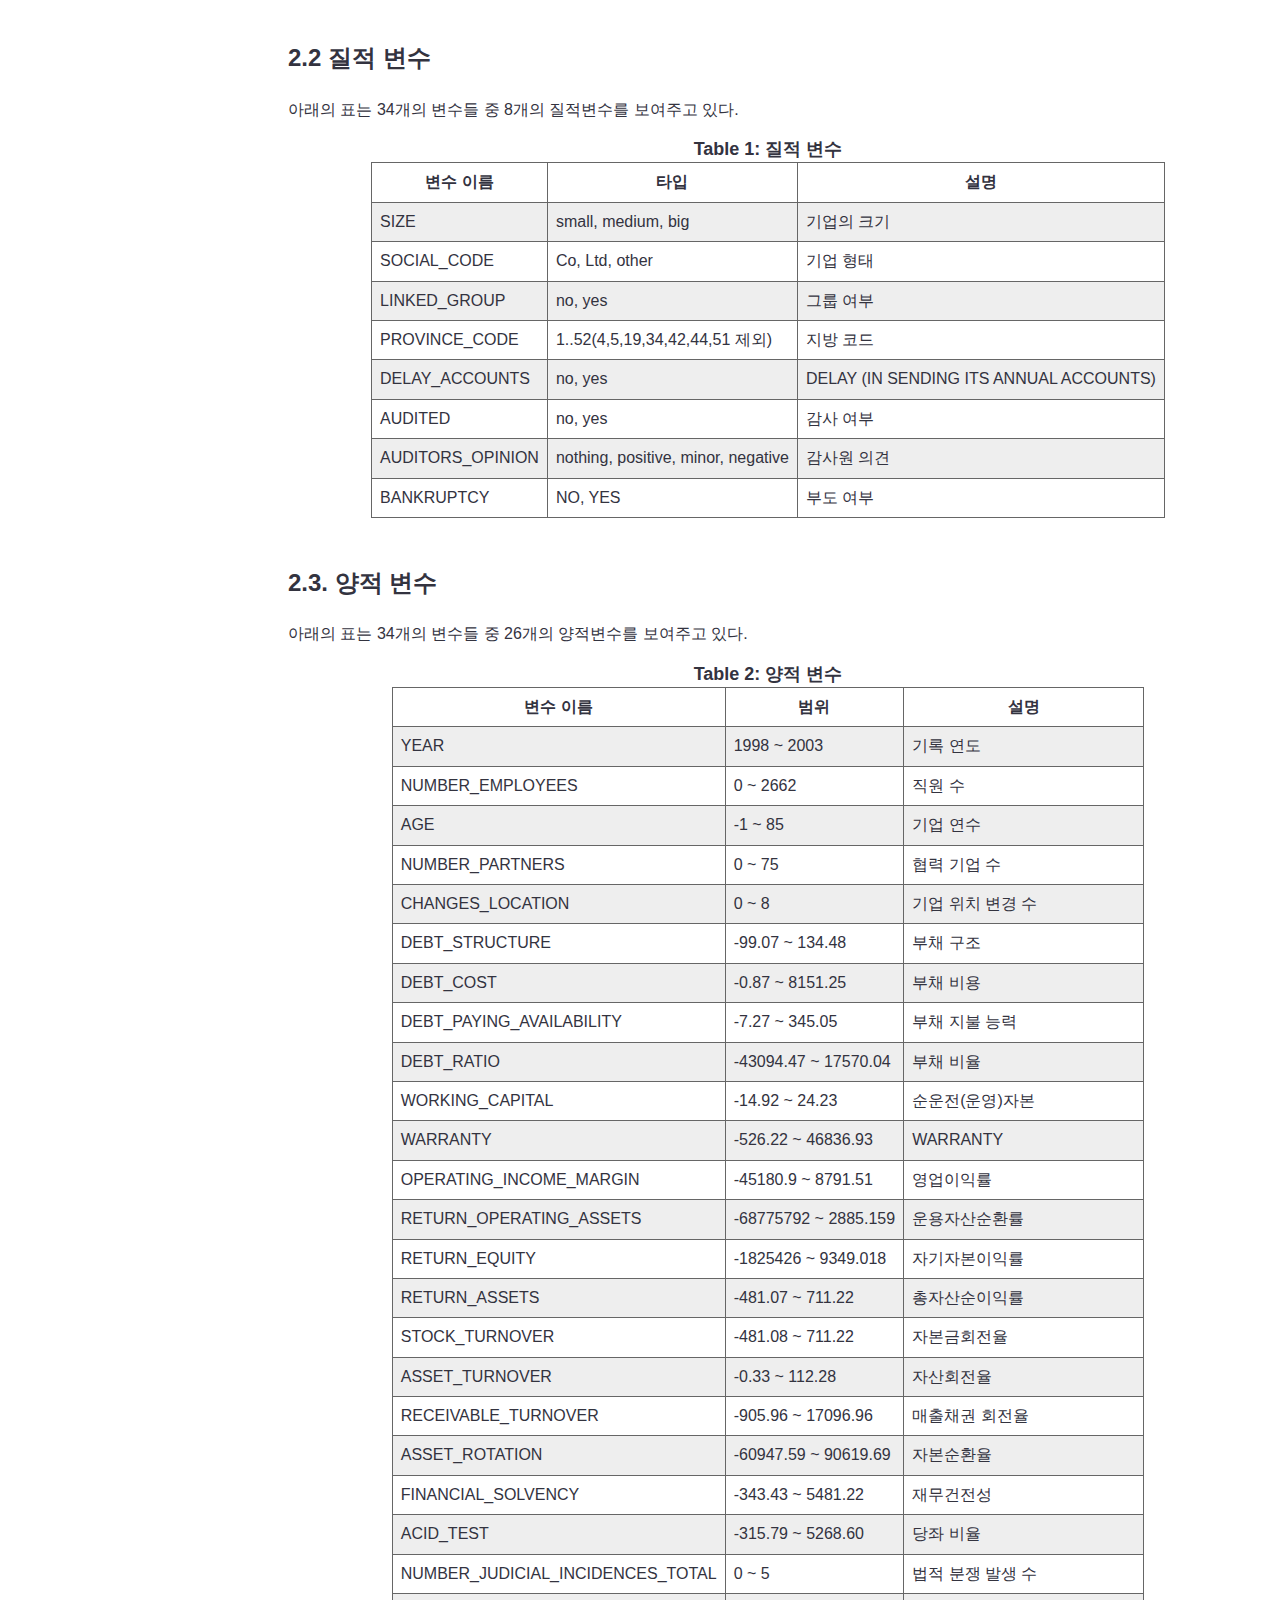
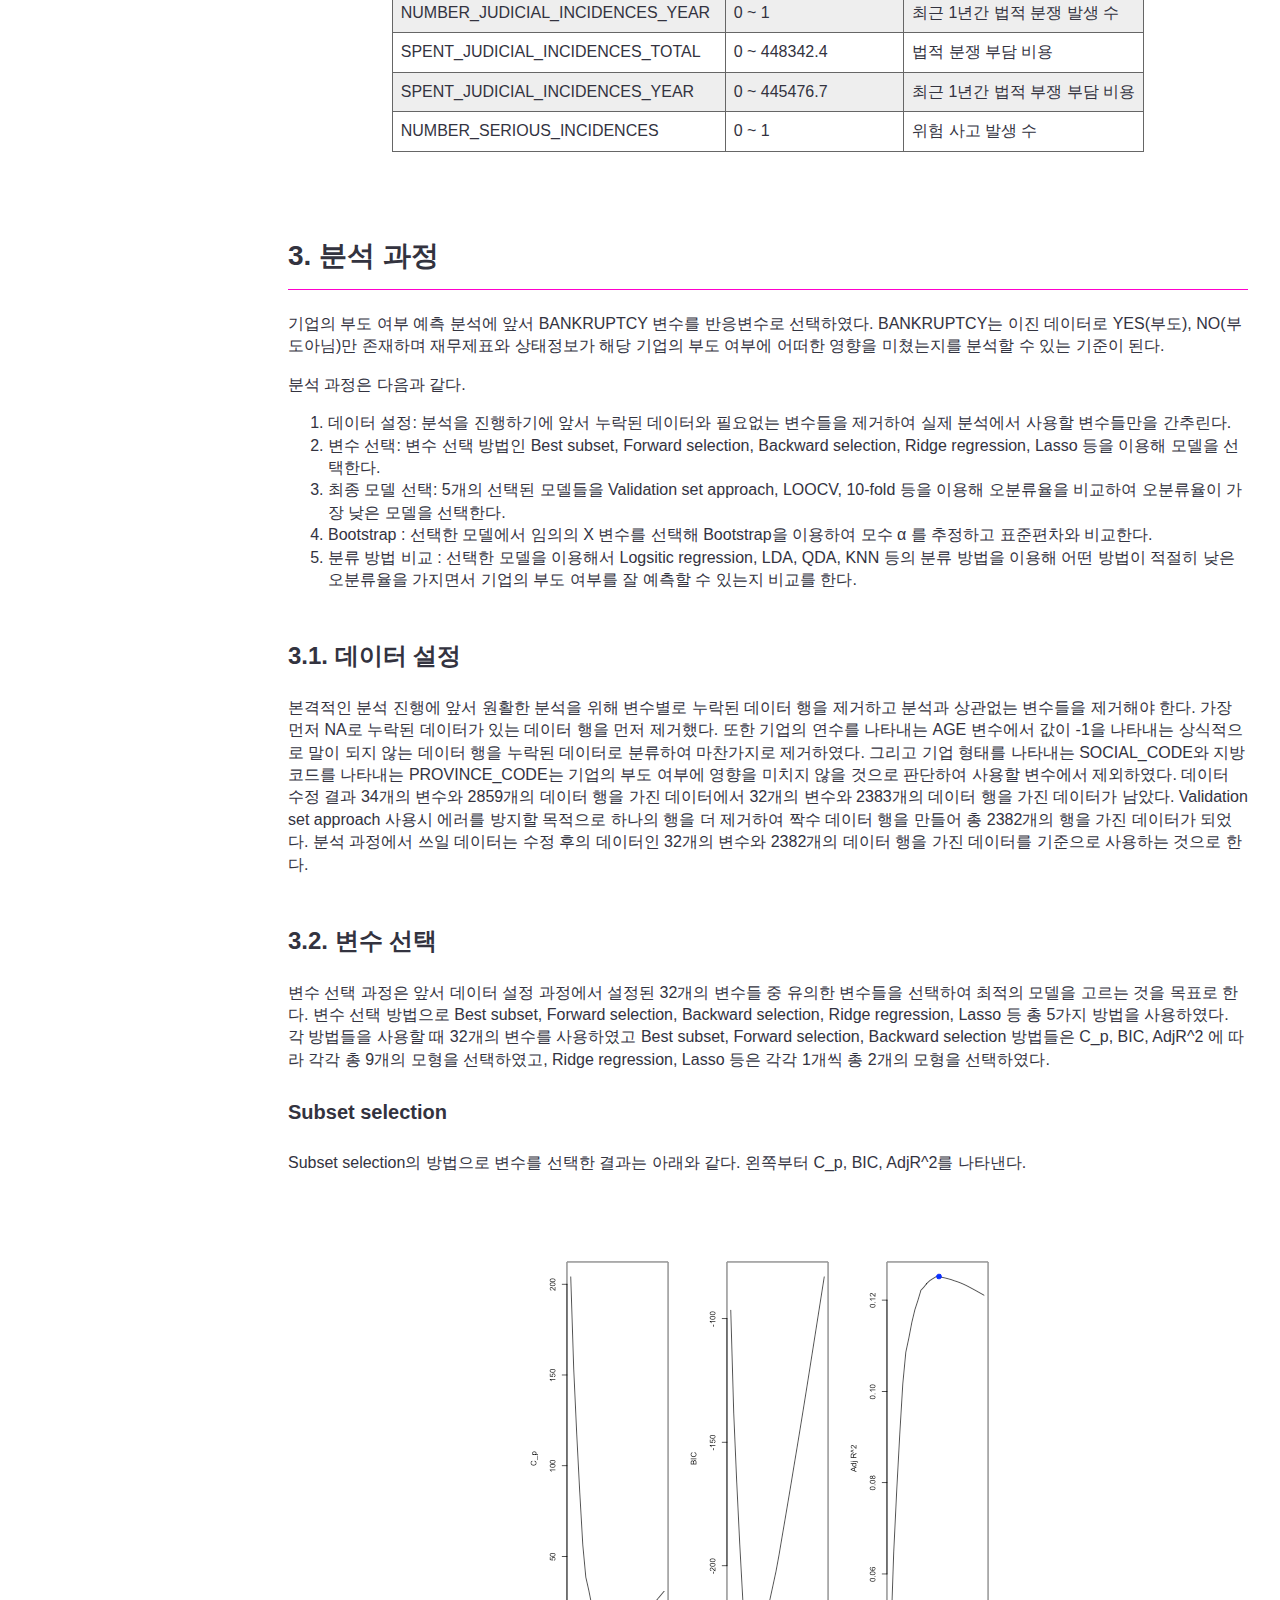
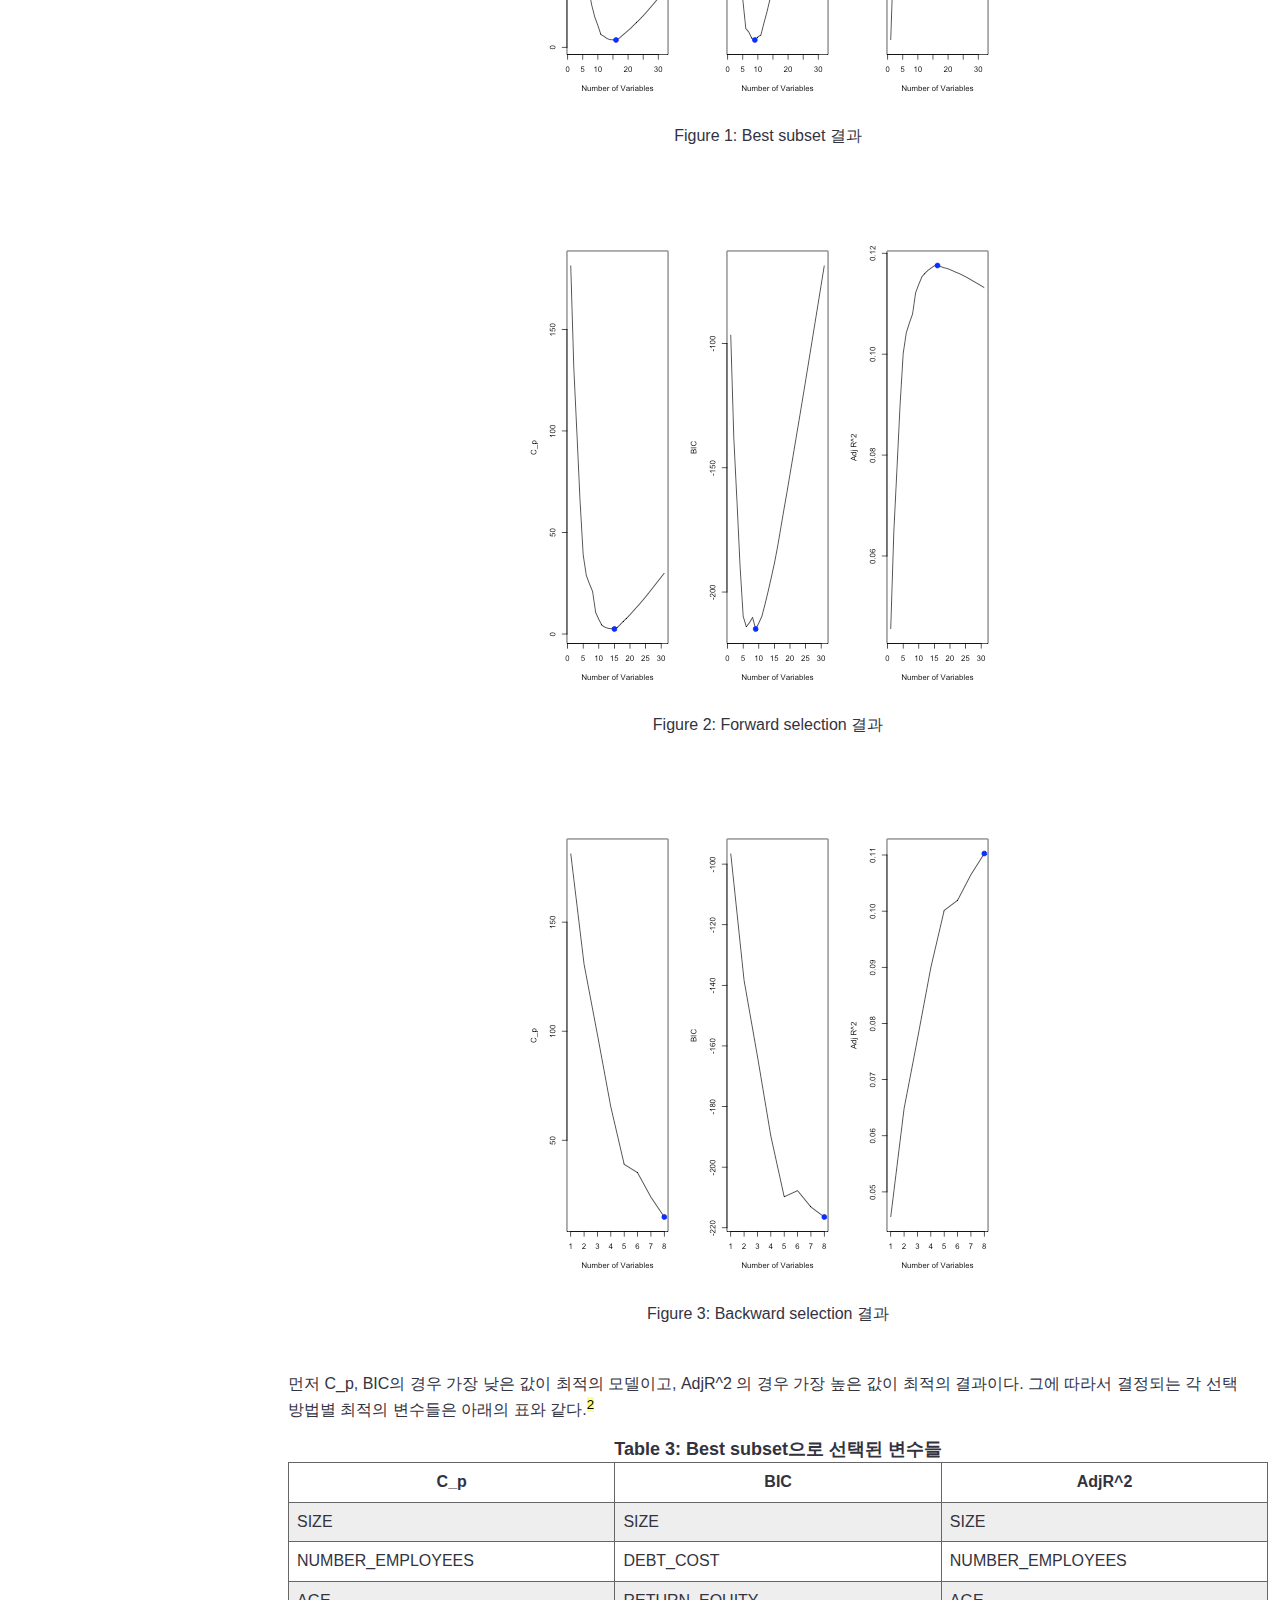
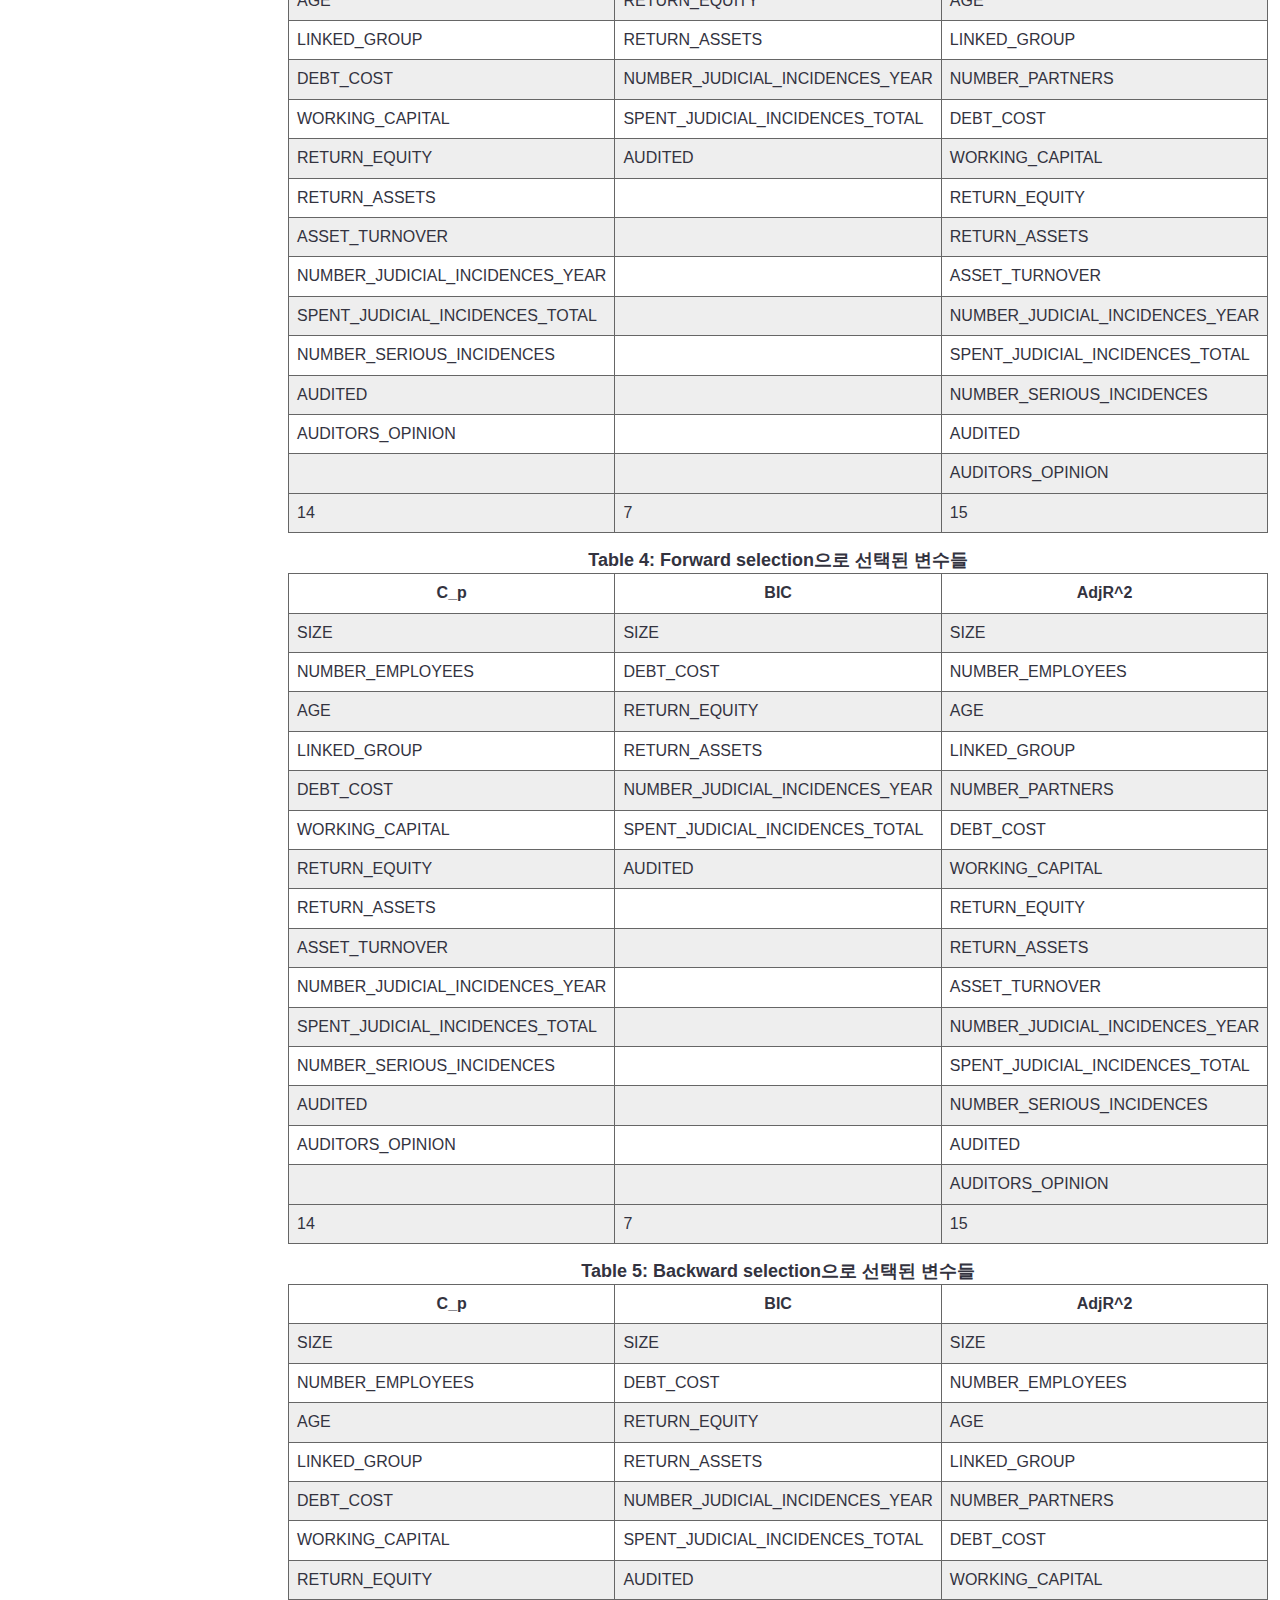
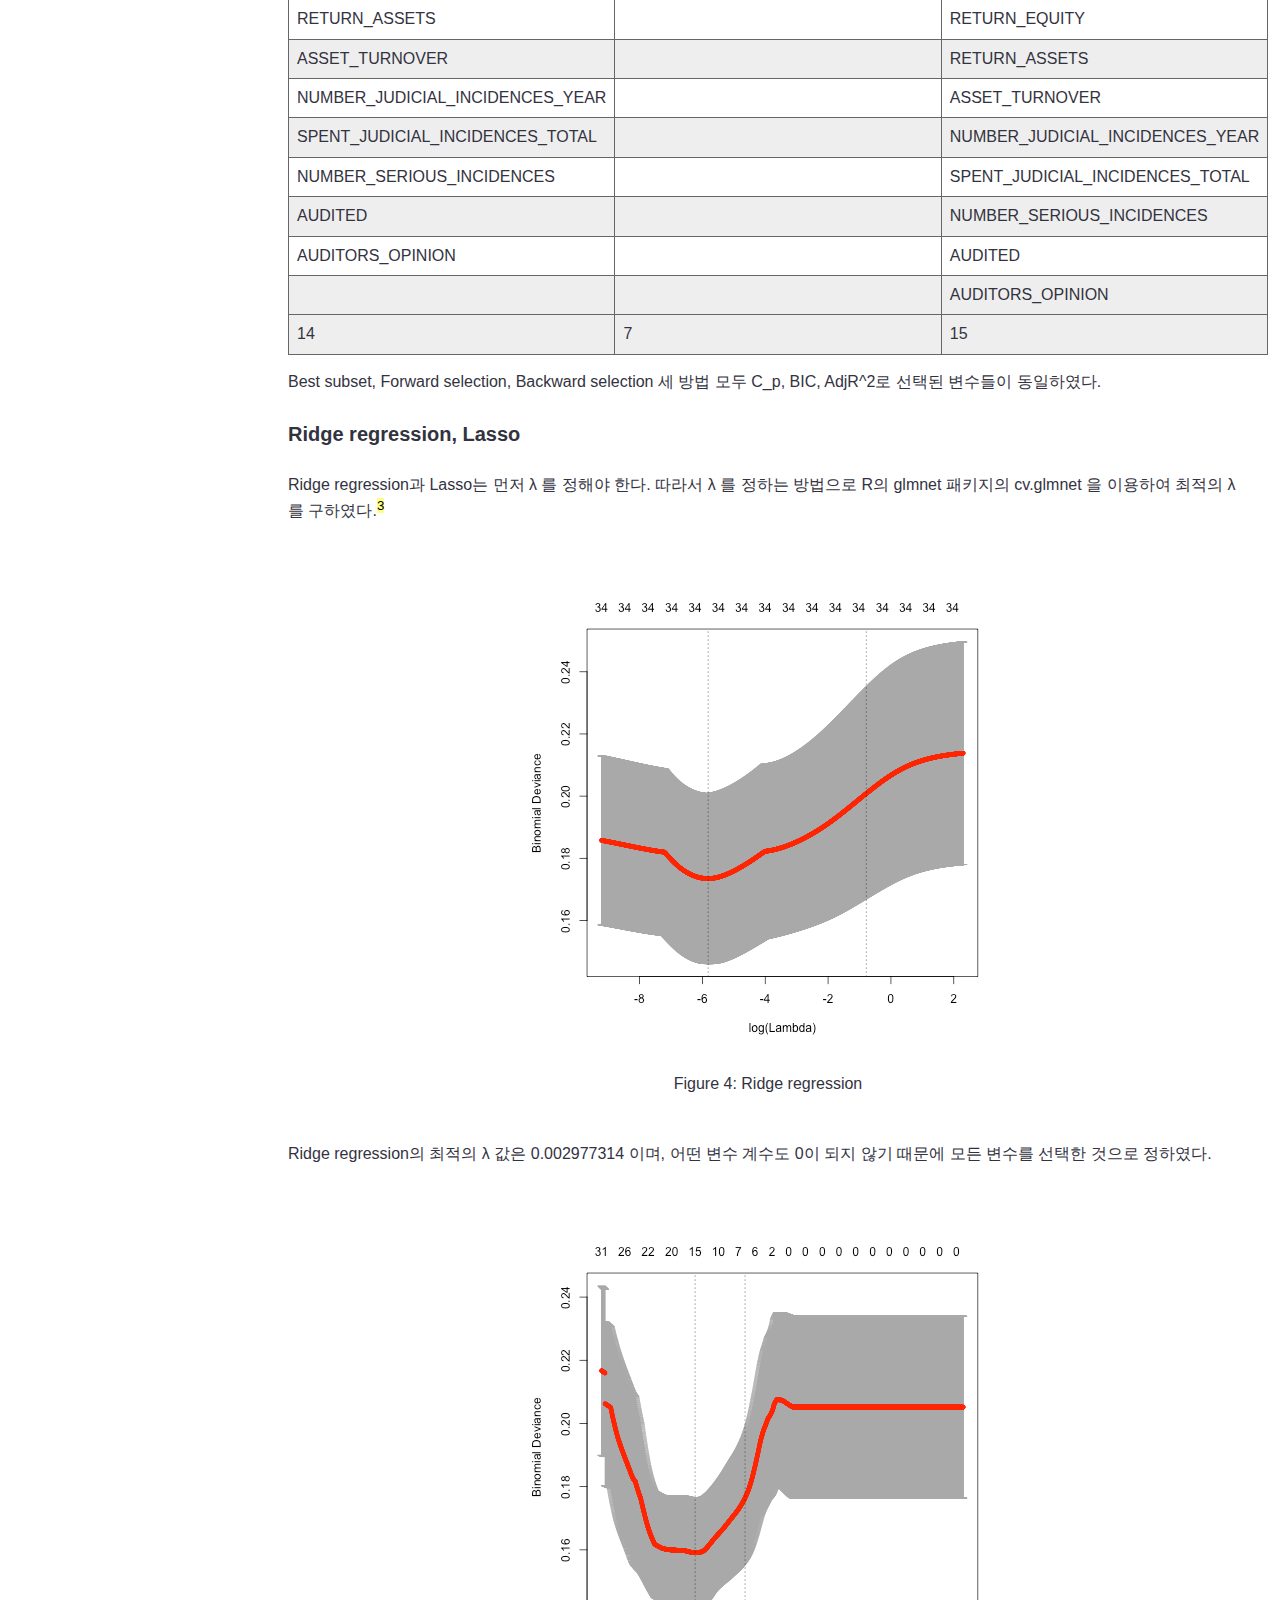
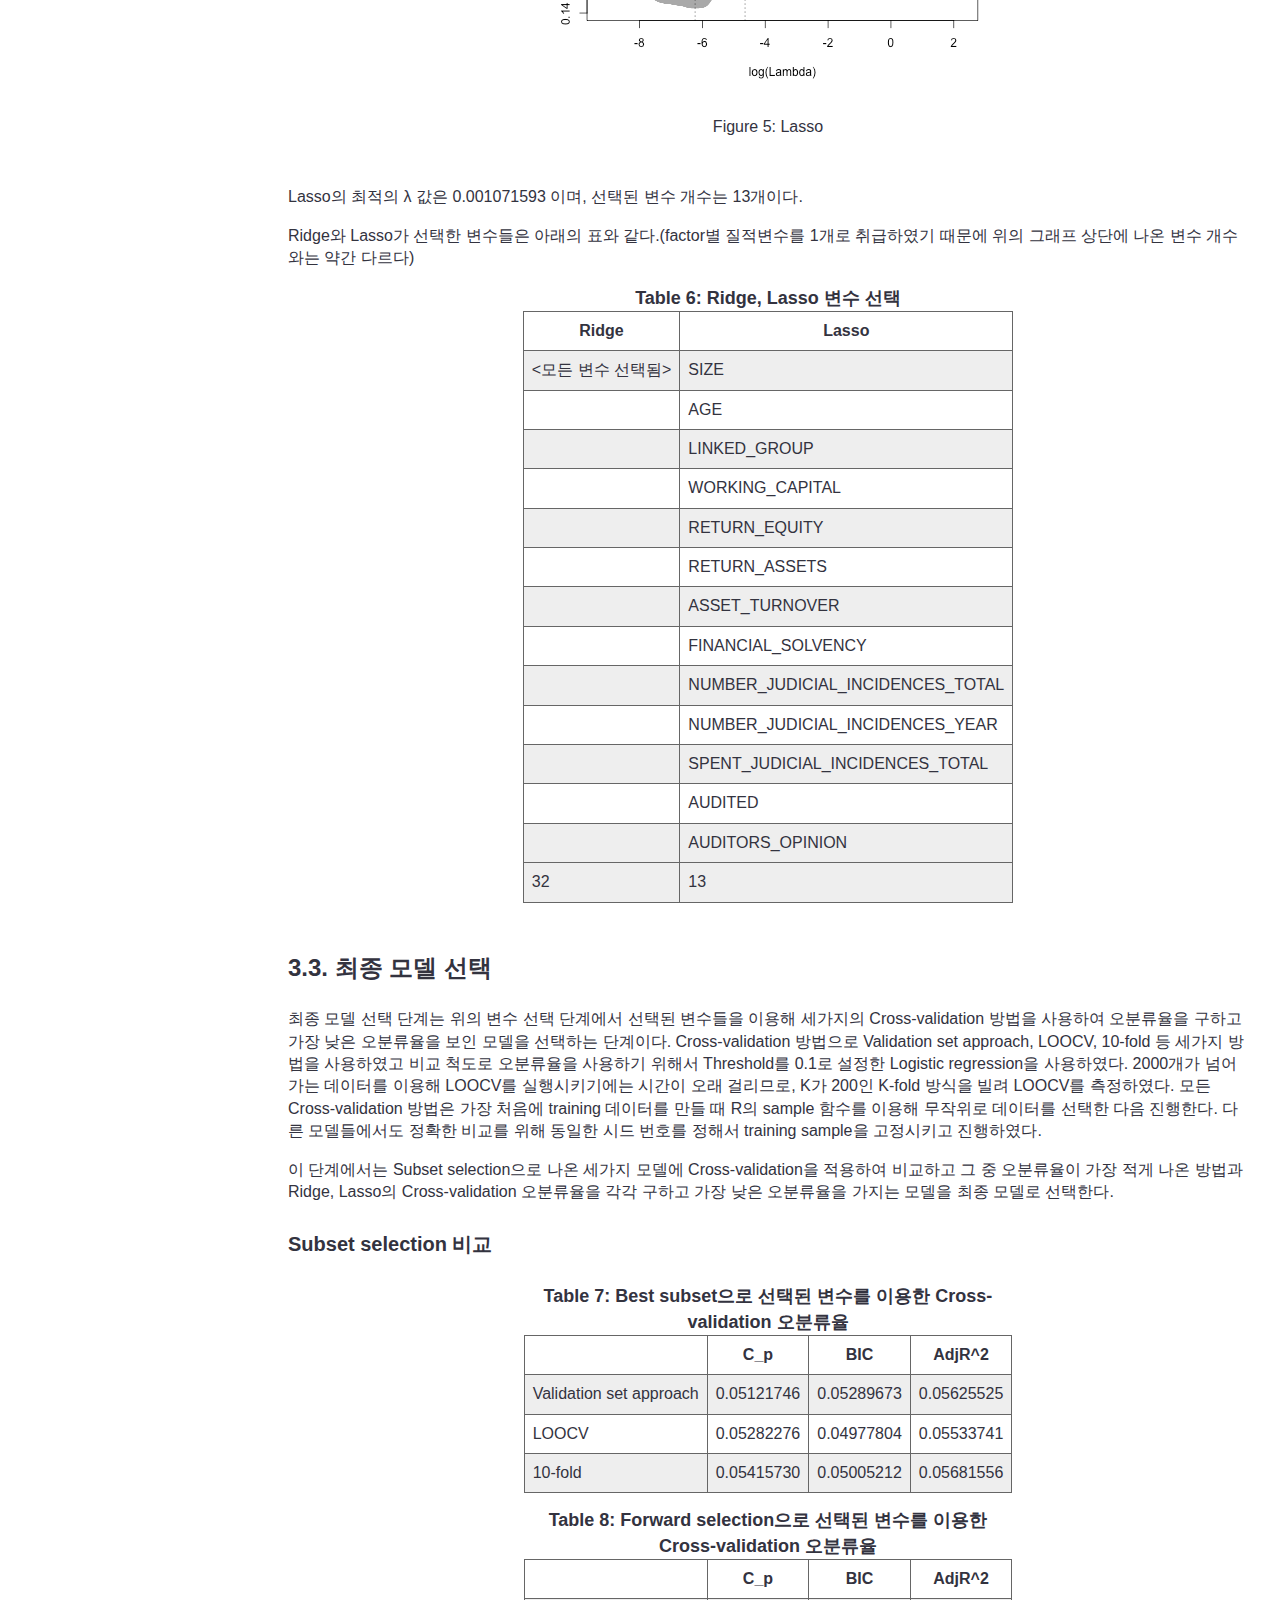
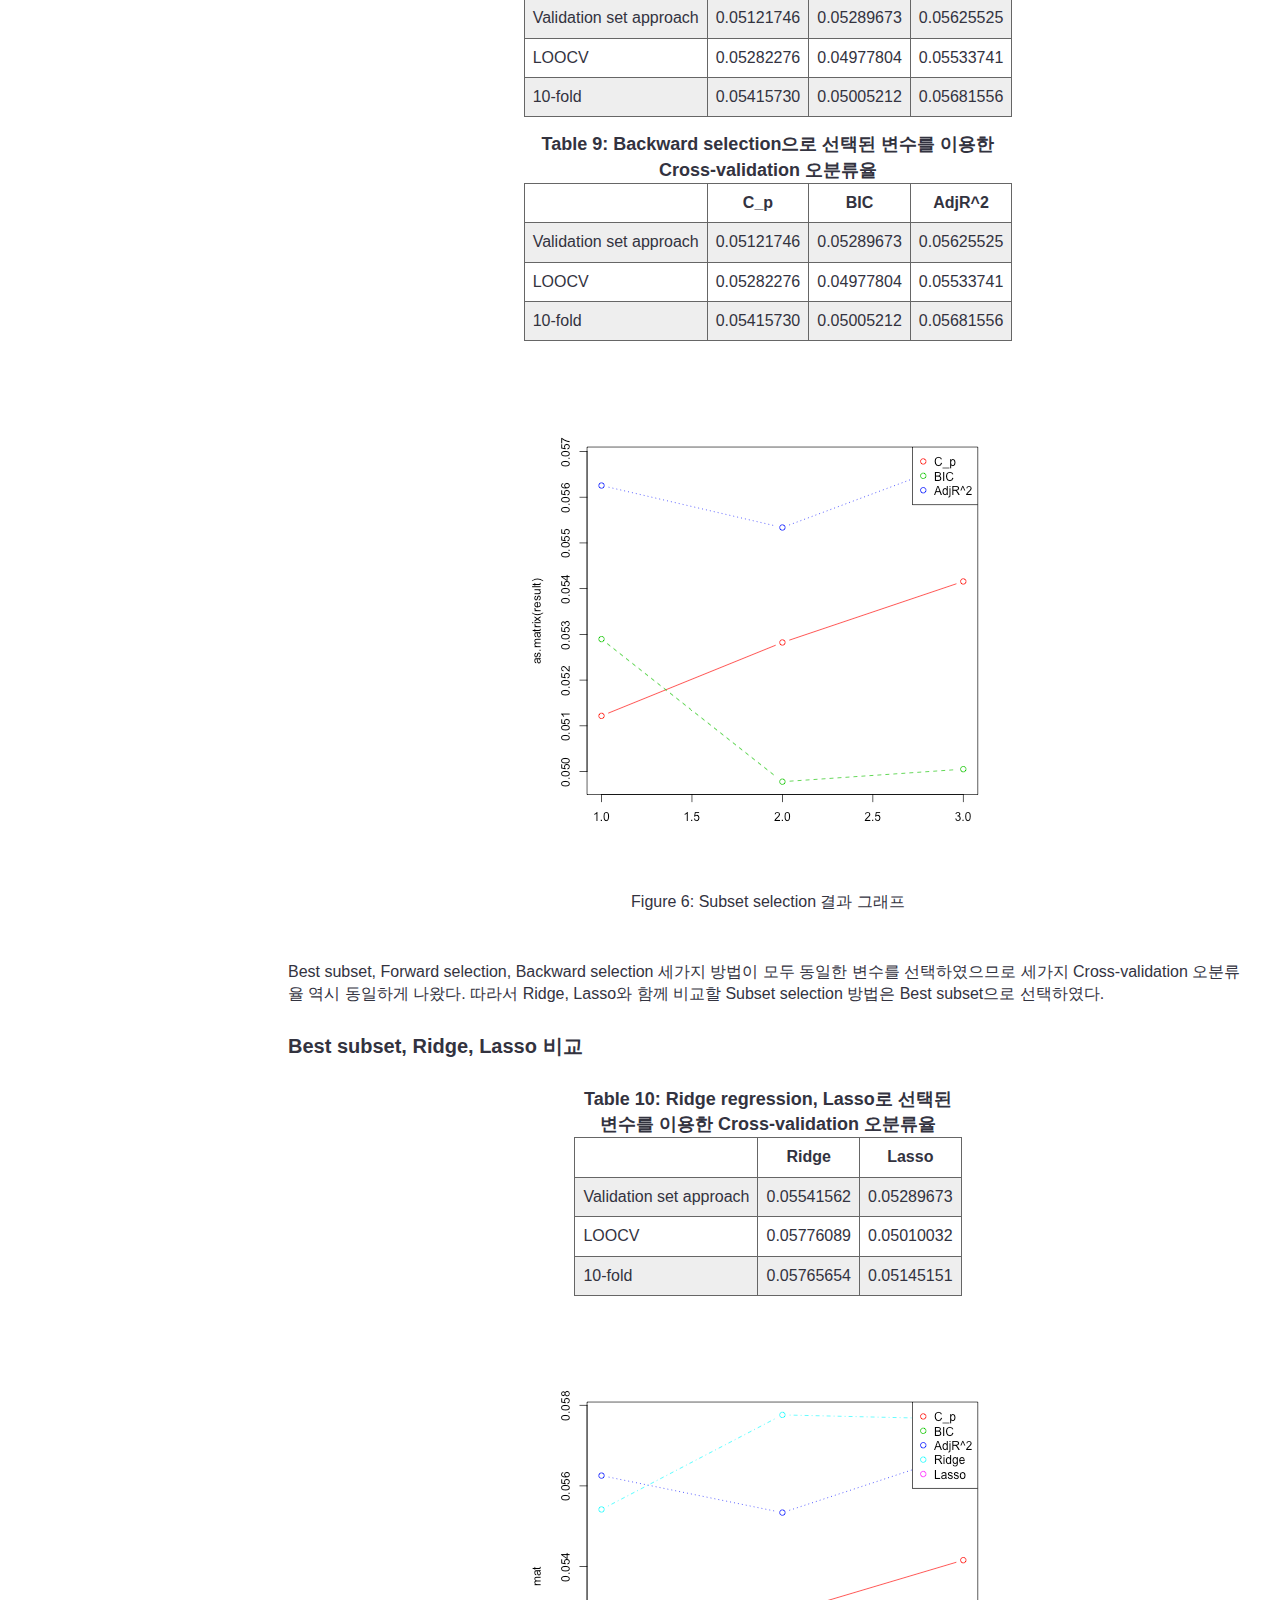
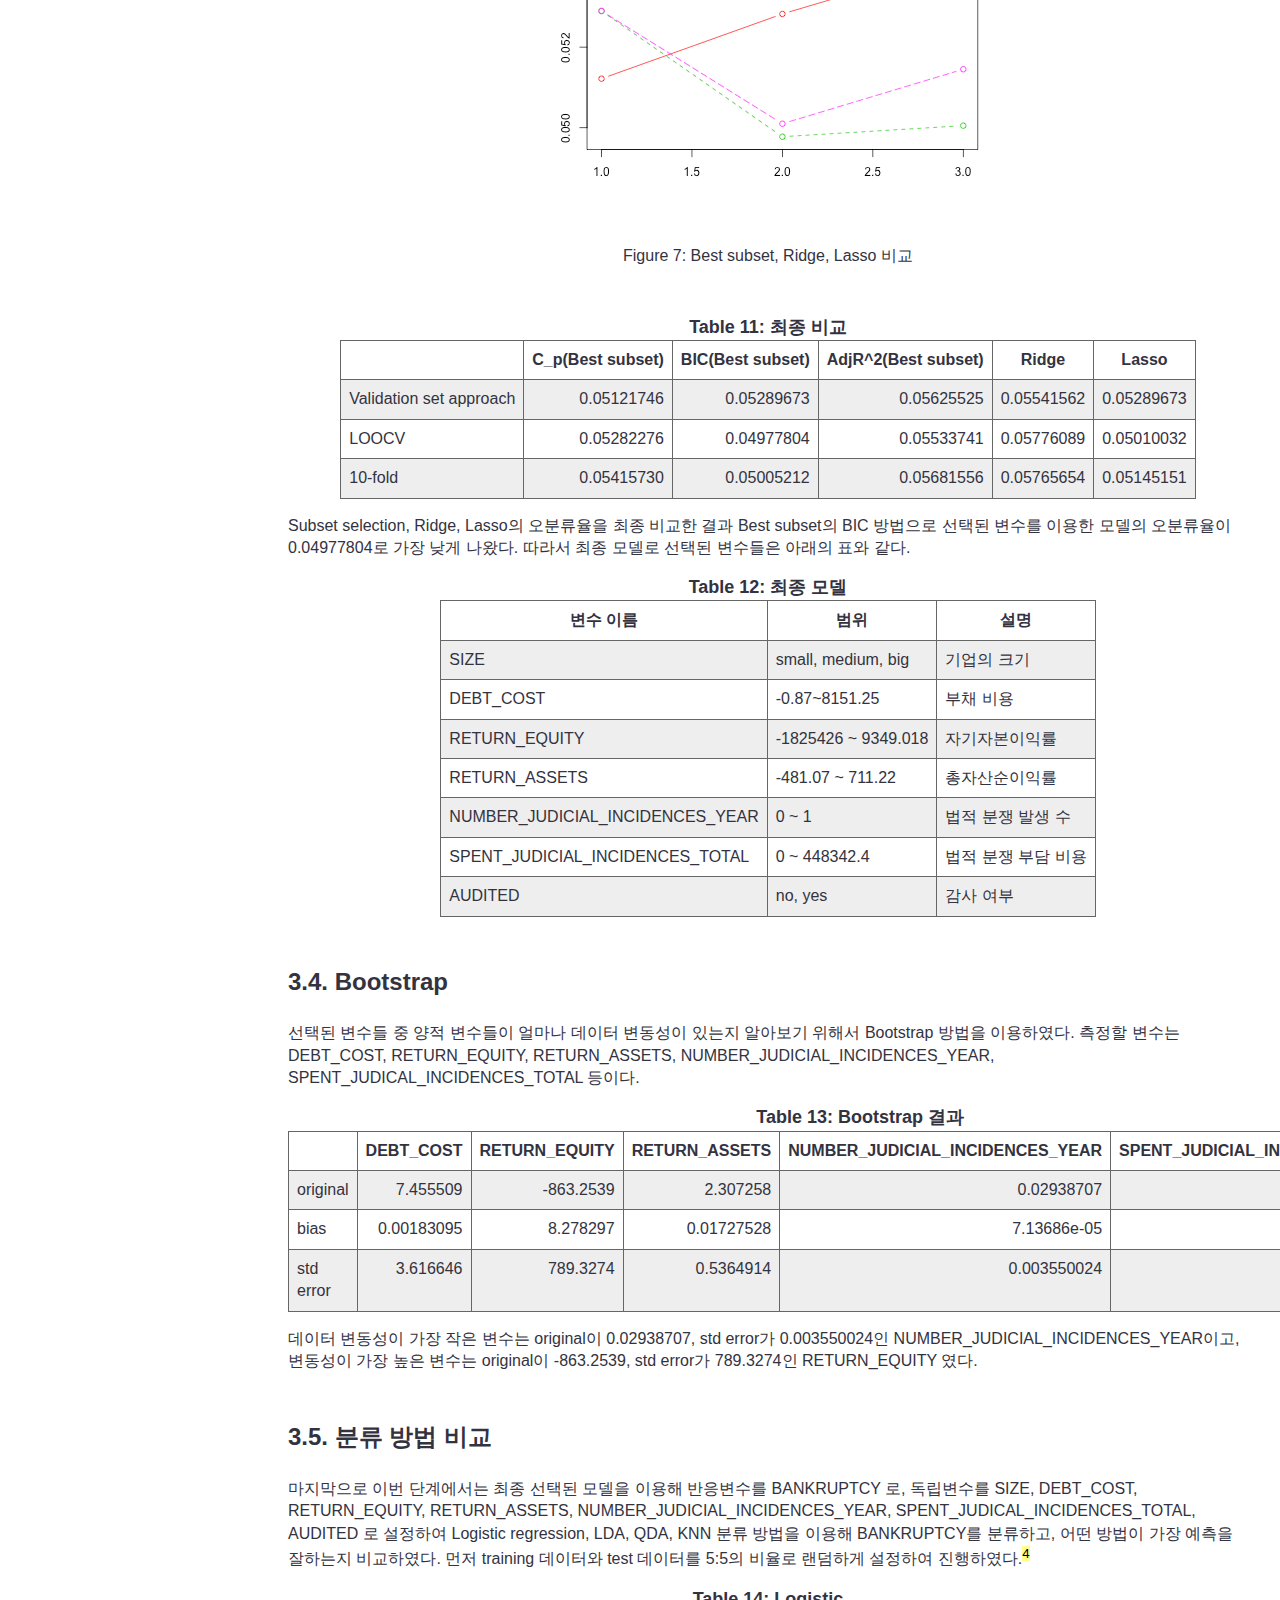
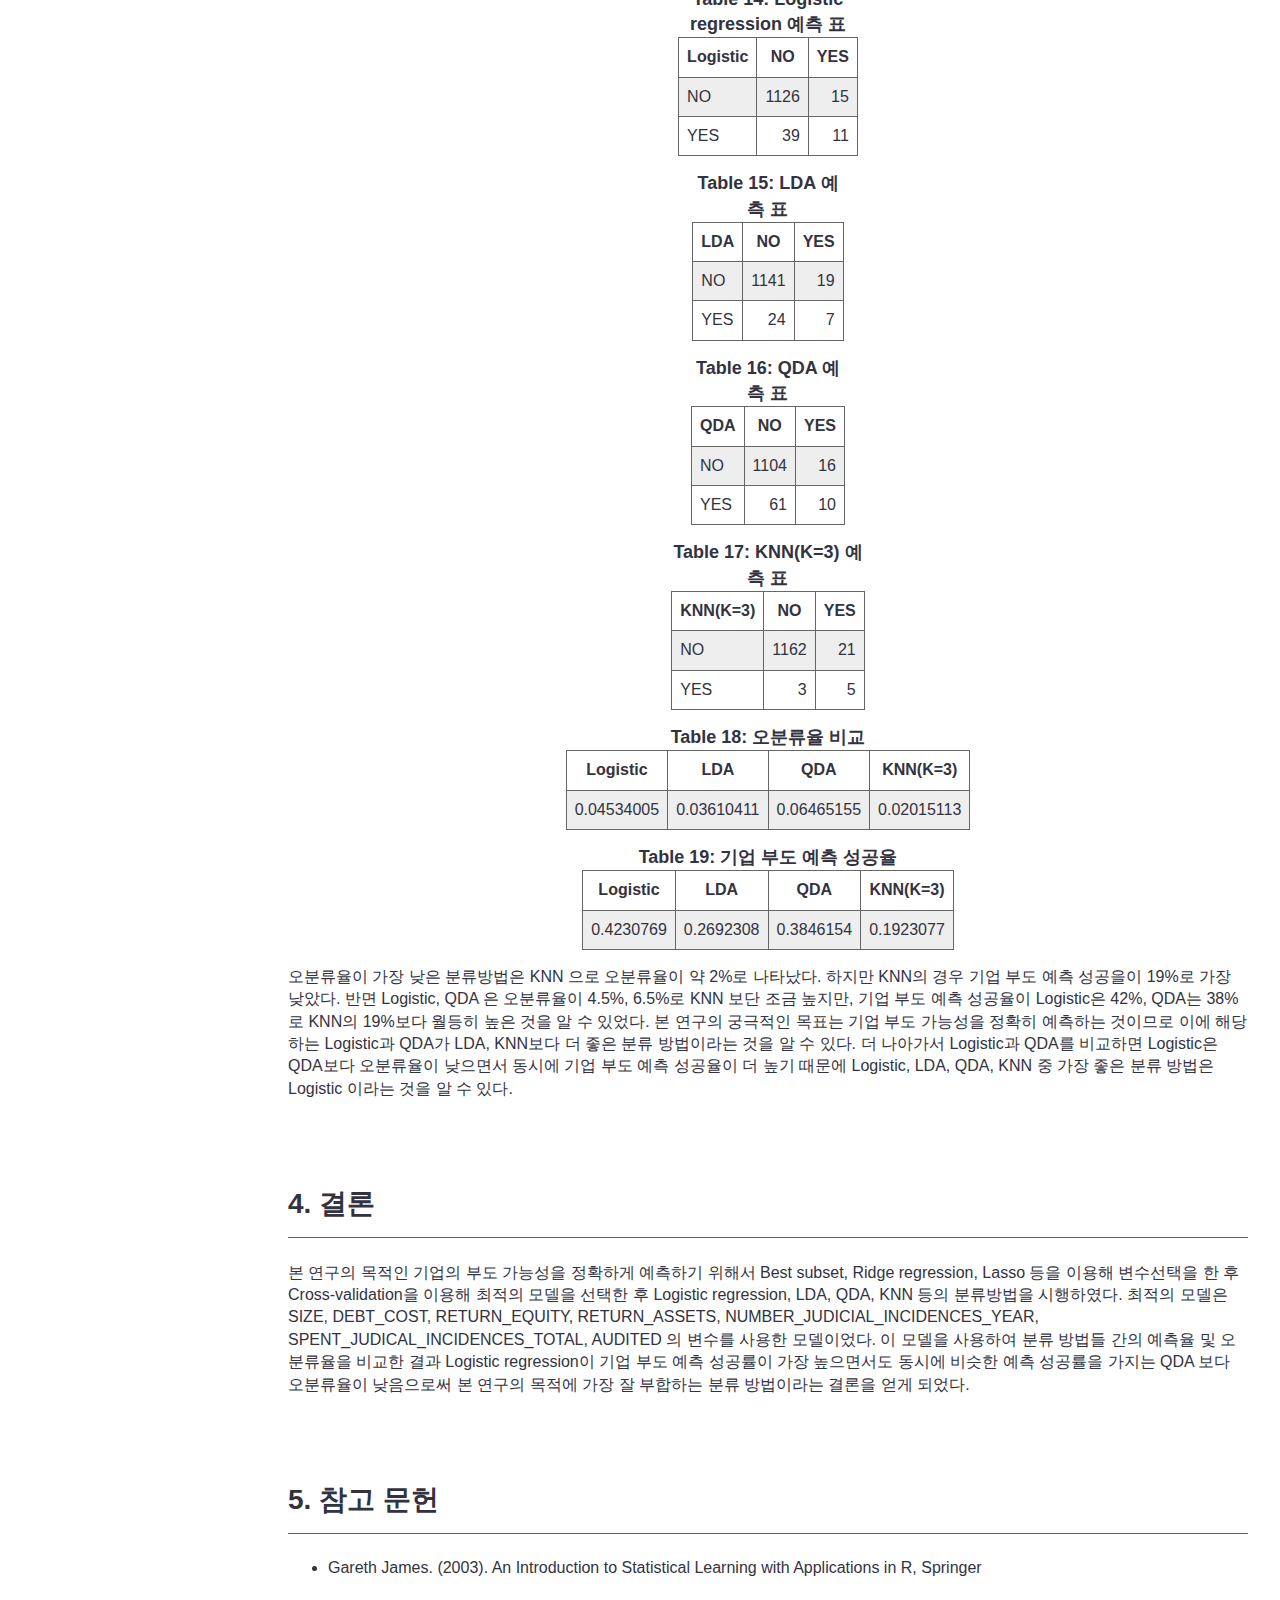
<file: docs/index.html>
<?xml version="1.0" encoding="utf-8"?>
<!DOCTYPE html PUBLIC "-//W3C//DTD XHTML 1.0 Strict//EN"
"http://www.w3.org/TR/xhtml1/DTD/xhtml1-strict.dtd">
<html xmlns="http://www.w3.org/1999/xhtml" lang="en" xml:lang="en">
<head>
<title>R을 활용한 기업 부도 분석 및 예측 보고서</title>
<!-- 2017-12-17 일 14:56 -->
<meta  http-equiv="Content-Type" content="text/html;charset=utf-8" />
<meta  name="generator" content="Org-mode" />
<meta  name="author" content="DongSoo Lee" />
<style type="text/css">
 <!--/*--><![CDATA[/*><!--*/
  .title  { text-align: center; }
  .todo   { font-family: monospace; color: red; }
  .done   { color: green; }
  .tag    { background-color: #eee; font-family: monospace;
            padding: 2px; font-size: 80%; font-weight: normal; }
  .timestamp { color: #bebebe; }
  .timestamp-kwd { color: #5f9ea0; }
  .right  { margin-left: auto; margin-right: 0px;  text-align: right; }
  .left   { margin-left: 0px;  margin-right: auto; text-align: left; }
  .center { margin-left: auto; margin-right: auto; text-align: center; }
  .underline { text-decoration: underline; }
  #postamble p, #preamble p { font-size: 90%; margin: .2em; }
  p.verse { margin-left: 3%; }
  pre {
    border: 1px solid #ccc;
    box-shadow: 3px 3px 3px #eee;
    padding: 8pt;
    font-family: monospace;
    overflow: auto;
    margin: 1.2em;
  }
  pre.src {
    position: relative;
    overflow: visible;
    padding-top: 1.2em;
  }
  pre.src:before {
    display: none;
    position: absolute;
    background-color: white;
    top: -10px;
    right: 10px;
    padding: 3px;
    border: 1px solid black;
  }
  pre.src:hover:before { display: inline;}
  pre.src-sh:before    { content: 'sh'; }
  pre.src-bash:before  { content: 'sh'; }
  pre.src-emacs-lisp:before { content: 'Emacs Lisp'; }
  pre.src-R:before     { content: 'R'; }
  pre.src-perl:before  { content: 'Perl'; }
  pre.src-java:before  { content: 'Java'; }
  pre.src-sql:before   { content: 'SQL'; }

  table { border-collapse:collapse; }
  caption.t-above { caption-side: top; }
  caption.t-bottom { caption-side: bottom; }
  td, th { vertical-align:top;  }
  th.right  { text-align: center;  }
  th.left   { text-align: center;   }
  th.center { text-align: center; }
  td.right  { text-align: right;  }
  td.left   { text-align: left;   }
  td.center { text-align: center; }
  dt { font-weight: bold; }
  .footpara:nth-child(2) { display: inline; }
  .footpara { display: block; }
  .footdef  { margin-bottom: 1em; }
  .figure { padding: 1em; }
  .figure p { text-align: center; }
  .inlinetask {
    padding: 10px;
    border: 2px solid gray;
    margin: 10px;
    background: #ffffcc;
  }
  #org-div-home-and-up
   { text-align: right; font-size: 70%; white-space: nowrap; }
  textarea { overflow-x: auto; }
  .linenr { font-size: smaller }
  .code-highlighted { background-color: #ffff00; }
  .org-info-js_info-navigation { border-style: none; }
  #org-info-js_console-label
    { font-size: 10px; font-weight: bold; white-space: nowrap; }
  .org-info-js_search-highlight
    { background-color: #ffff00; color: #000000; font-weight: bold; }
  /*]]>*/-->
</style>
<link href="../static/org-spec.css" rel="stylesheet" type="text/css" />
<script type="text/javascript">
/*
@licstart  The following is the entire license notice for the
JavaScript code in this tag.

Copyright (C) 2012-2013 Free Software Foundation, Inc.

The JavaScript code in this tag is free software: you can
redistribute it and/or modify it under the terms of the GNU
General Public License (GNU GPL) as published by the Free Software
Foundation, either version 3 of the License, or (at your option)
any later version.  The code is distributed WITHOUT ANY WARRANTY;
without even the implied warranty of MERCHANTABILITY or FITNESS
FOR A PARTICULAR PURPOSE.  See the GNU GPL for more details.

As additional permission under GNU GPL version 3 section 7, you
may distribute non-source (e.g., minimized or compacted) forms of
that code without the copy of the GNU GPL normally required by
section 4, provided you include this license notice and a URL
through which recipients can access the Corresponding Source.


@licend  The above is the entire license notice
for the JavaScript code in this tag.
*/
<!--/*--><![CDATA[/*><!--*/
 function CodeHighlightOn(elem, id)
 {
   var target = document.getElementById(id);
   if(null != target) {
     elem.cacheClassElem = elem.className;
     elem.cacheClassTarget = target.className;
     target.className = "code-highlighted";
     elem.className   = "code-highlighted";
   }
 }
 function CodeHighlightOff(elem, id)
 {
   var target = document.getElementById(id);
   if(elem.cacheClassElem)
     elem.className = elem.cacheClassElem;
   if(elem.cacheClassTarget)
     target.className = elem.cacheClassTarget;
 }
/*]]>*///-->
</script>
</head>
<body>
<div id="content">
<h1 class="title">R을 활용한 기업 부도 분석 및 예측 보고서</h1>

<div id="outline-container-sec-1" class="outline-2">
<h2 id="sec-1">요약</h2>
<div class="outline-text-2" id="text-1">
<p>
현대 사회에서의 한 기업의 부도는 그 기업과 연계된 다른 기업 및 금융 기관까지 영향을 주기 떄문에 기업의 부도가 사회적으로 큰 손실이 된다.
이러한 사회적 손실을 줄이기 위해서는 기업의 부도 가능성을 예측하고 미리 예방하는 것이 필요하다.
따라서 본 연구는 기업의 재무제표와 부도 여부가 나타나 있는 데이터를 이용해 기업의 부도에 영향을 끼치는 요인을 통계적 학습 방법으로 분석하고 기업의 부도 가능성을 예측하고자 한다.
사용하는 데이터는 1998~2003년의 스페인 소재 기업을 대상으로한 파산여부를 조사한 데이터로, 이 데이터에는 BANKRUPTCY 변수와 함께 총 34개의 변수가 포함되어 있다.
이 중 파산여부를 예측하는데 필요없는 변수와 누락된 데이터를 모두 제거한 다음 Subset selection, Ridge regression, Lasso 방법을 이용해서 사용할 변수를 선택한다.
선택된 변수끼리 Cross-validation 방법을 이용해 가장 적은 오분류율을 보이는 최종 모델을 선택한다.
이렇게 선택된 최종 모델을 이용해서 Logistic regression, LDA, QDA, KNN 등의 분류 방법을 이용해 어떤 방법이 가장 부도 여부 예측을 잘하는지 비교하고 최종적으로 가장 좋은 방법을 선택하는 것이 이 연구의 목적이다.
</p>

<div id="table-of-contents">
<h2>Table of Contents</h2>
<div id="text-table-of-contents">
<ul>
<li><a href="#sec-1">요약</a></li>
<li><a href="#sec-2">1. 서론</a></li>
<li><a href="#sec-3">2. 데이터 설명</a>
<ul>
<li><a href="#sec-3-1">2.1. 데이터 개요</a></li>
<li><a href="#sec-3-2">2.2 질적 변수</a></li>
<li><a href="#sec-3-3">2.3. 양적 변수</a></li>
</ul>
</li>
<li><a href="#sec-4">3. 분석 과정</a>
<ul>
<li><a href="#sec-4-1">3.1. 데이터 설정</a></li>
<li><a href="#sec-4-2">3.2. 변수 선택</a></li>
<li><a href="#sec-4-3">3.3. 최종 모델 선택</a></li>
<li><a href="#sec-4-4">3.4. Bootstrap</a></li>
<li><a href="#sec-4-5">3.5. 분류 방법 비교</a></li>
</ul>
</li>
<li><a href="#sec-5">4. 결론</a></li>
<li><a href="#sec-6">5. 참고 문헌</a></li>
</ul>
</div>
</div>
</div>
</div>

<div id="outline-container-sec-2" class="outline-2">
<h2 id="sec-2">1. 서론</h2>
<div class="outline-text-2" id="text-2">
<p>
현대 사회에서 한 기업의 부도는 그 기업 뿐만이 아니라 해당 기업과 거래하는 다른 기업까지도 큰 피해를 입거나 심지어는 연쇄 부도가 일어나는 경우가 있다.
또한 해당 기업과 연계되어 있는 금융 기관 역시 부실화된 기업으로 인해 막대한 손해를 입게 된다. 이는 사회적으로 큰 손실이 된다.
</p>
<p>
사회적 손실을 미리 예방하기 위해서는 기업의 부도 가능성을 미리 예측하는 것이 필요하다.
따라서 기업의 재무제표와 부도 여부를 나타내는 데이터를 통해 통계적 학습 방법론과 R 소프트웨어를 이용해서 어떤 요인들이 부도에 영향을 미치는지 알아본다.
또한 해당 데이터에서 기업의 부도 가능성을 잘 예측하는 모델과 분류 방법을 찾는 것을 목적으로 한다.
</p>

<p>
2장 데이터 설명에서는 1998~2003년 스페인 기업 대상 부도 여부 데이터의 각각 변수와 어떤 데이터를 사용할 것인지를 중점적으로 설명한다.
3장 분석 과정에서는 다양한 통계적 학습 방법을 통해 여러 변수들 중 가장 적합한 변수를 선택해 최종 모델을 만든다. 그리고 이 최종 모델을 이용해 어떤 분류 방법이 기업의 부도 여부를 가장 잘 예측하는 지를 비교한다.
4장 결론 에서는 분석을 통해 얻은 정보로 기업의 부도에 영향을 끼치는 변수들을 설명한다.
</p>
</div>
</div>

<div id="outline-container-sec-3" class="outline-2">
<h2 id="sec-3">2. 데이터 설명</h2>
<div class="outline-text-2" id="text-3">
</div><div id="outline-container-sec-3-1" class="outline-3">
<h3 id="sec-3-1">2.1. 데이터 개요</h3>
<div class="outline-text-3" id="text-3-1">
<p>
본 연구에서 사용할 데이터는 1998~2003년 까지의 스페인 소재 기업을 대상으로 조사한 기업의 재무제표와 상태정보, 부도 여부가 나타나있는 데이터이다.<sup><a id="fnr.1" name="fnr.1" class="footref" href="#fn.1">1</a></sup> 
이 데이터는 총 34개의 변수로 구성되어 있고 8개의 질적변수와 26개의 양적변수가 있다.
34개 변수에 따른 2859개의 데이터 행이 있으며 변수에 따라 누락된 데이터가 존재한다.
누락된 데이터를 제거하고 분석을 진행한다.
</p>
</div>
</div>

<div id="outline-container-sec-3-2" class="outline-3">
<h3 id="sec-3-2">2.2 질적 변수</h3>
<div class="outline-text-3" id="text-3-2">
<p>
아래의 표는 34개의 변수들 중 8개의 질적변수를 보여주고 있다.
</p>

<table border="2" cellspacing="0" cellpadding="6" rules="groups" frame="hsides">
<caption class="t-above"><span class="table-number">Table 1:</span> 질적 변수</caption>

<colgroup>
<col  class="left" />

<col  class="left" />

<col  class="left" />
</colgroup>
<thead>
<tr>
<th scope="col" class="left">변수 이름</th>
<th scope="col" class="left">타입</th>
<th scope="col" class="left">설명</th>
</tr>
</thead>
<tbody>
<tr>
<td class="left">SIZE</td>
<td class="left">small, medium, big</td>
<td class="left">기업의 크기</td>
</tr>

<tr>
<td class="left">SOCIAL_CODE</td>
<td class="left">Co, Ltd, other</td>
<td class="left">기업 형태</td>
</tr>

<tr>
<td class="left">LINKED_GROUP</td>
<td class="left">no, yes</td>
<td class="left">그룹 여부</td>
</tr>

<tr>
<td class="left">PROVINCE_CODE</td>
<td class="left">1..52(4,5,19,34,42,44,51 제외)</td>
<td class="left">지방 코드</td>
</tr>

<tr>
<td class="left">DELAY_ACCOUNTS</td>
<td class="left">no, yes</td>
<td class="left">DELAY (IN SENDING ITS ANNUAL ACCOUNTS)</td>
</tr>

<tr>
<td class="left">AUDITED</td>
<td class="left">no, yes</td>
<td class="left">감사 여부</td>
</tr>

<tr>
<td class="left">AUDITORS_OPINION</td>
<td class="left">nothing, positive, minor, negative</td>
<td class="left">감사원 의견</td>
</tr>

<tr>
<td class="left">BANKRUPTCY</td>
<td class="left">NO, YES</td>
<td class="left">부도 여부</td>
</tr>
</tbody>
</table>
</div>
</div>

<div id="outline-container-sec-3-3" class="outline-3">
<h3 id="sec-3-3">2.3. 양적 변수</h3>
<div class="outline-text-3" id="text-3-3">
<p>
아래의 표는 34개의 변수들 중 26개의 양적변수를 보여주고 있다.
</p>

<table border="2" cellspacing="0" cellpadding="6" rules="groups" frame="hsides">
<caption class="t-above"><span class="table-number">Table 2:</span> 양적 변수</caption>

<colgroup>
<col  class="left" />

<col  class="left" />

<col  class="left" />
</colgroup>
<thead>
<tr>
<th scope="col" class="left">변수 이름</th>
<th scope="col" class="left">범위</th>
<th scope="col" class="left">설명</th>
</tr>
</thead>
<tbody>
<tr>
<td class="left">YEAR</td>
<td class="left">1998 ~ 2003</td>
<td class="left">기록 연도</td>
</tr>

<tr>
<td class="left">NUMBER_EMPLOYEES</td>
<td class="left">0 ~ 2662</td>
<td class="left">직원 수</td>
</tr>

<tr>
<td class="left">AGE</td>
<td class="left">-1 ~ 85</td>
<td class="left">기업 연수</td>
</tr>

<tr>
<td class="left">NUMBER_PARTNERS</td>
<td class="left">0 ~ 75</td>
<td class="left">협력 기업 수</td>
</tr>

<tr>
<td class="left">CHANGES_LOCATION</td>
<td class="left">0 ~ 8</td>
<td class="left">기업 위치 변경 수</td>
</tr>

<tr>
<td class="left">DEBT_STRUCTURE</td>
<td class="left">-99.07 ~ 134.48</td>
<td class="left">부채 구조</td>
</tr>

<tr>
<td class="left">DEBT_COST</td>
<td class="left">-0.87 ~ 8151.25</td>
<td class="left">부채 비용</td>
</tr>

<tr>
<td class="left">DEBT_PAYING_AVAILABILITY</td>
<td class="left">-7.27 ~ 345.05</td>
<td class="left">부채 지불 능력</td>
</tr>

<tr>
<td class="left">DEBT_RATIO</td>
<td class="left">-43094.47 ~ 17570.04</td>
<td class="left">부채 비율</td>
</tr>

<tr>
<td class="left">WORKING_CAPITAL</td>
<td class="left">-14.92 ~ 24.23</td>
<td class="left">순운전(운영)자본</td>
</tr>

<tr>
<td class="left">WARRANTY</td>
<td class="left">-526.22 ~ 46836.93</td>
<td class="left">WARRANTY</td>
</tr>

<tr>
<td class="left">OPERATING_INCOME_MARGIN</td>
<td class="left">-45180.9 ~ 8791.51</td>
<td class="left">영업이익률</td>
</tr>

<tr>
<td class="left">RETURN_OPERATING_ASSETS</td>
<td class="left">-68775792 ~ 2885.159</td>
<td class="left">운용자산순환률</td>
</tr>

<tr>
<td class="left">RETURN_EQUITY</td>
<td class="left">-1825426 ~ 9349.018</td>
<td class="left">자기자본이익률</td>
</tr>

<tr>
<td class="left">RETURN_ASSETS</td>
<td class="left">-481.07 ~ 711.22</td>
<td class="left">총자산순이익률</td>
</tr>

<tr>
<td class="left">STOCK_TURNOVER</td>
<td class="left">-481.08 ~ 711.22</td>
<td class="left">자본금회전율</td>
</tr>

<tr>
<td class="left">ASSET_TURNOVER</td>
<td class="left">-0.33 ~ 112.28</td>
<td class="left">자산회전율</td>
</tr>

<tr>
<td class="left">RECEIVABLE_TURNOVER</td>
<td class="left">-905.96 ~ 17096.96</td>
<td class="left">매출채권 회전율</td>
</tr>

<tr>
<td class="left">ASSET_ROTATION</td>
<td class="left">-60947.59 ~ 90619.69</td>
<td class="left">자본순환율</td>
</tr>

<tr>
<td class="left">FINANCIAL_SOLVENCY</td>
<td class="left">-343.43 ~ 5481.22</td>
<td class="left">재무건전성</td>
</tr>

<tr>
<td class="left">ACID_TEST</td>
<td class="left">-315.79 ~ 5268.60</td>
<td class="left">당좌 비율</td>
</tr>

<tr>
<td class="left">NUMBER_JUDICIAL_INCIDENCES_TOTAL</td>
<td class="left">0 ~ 5</td>
<td class="left">법적 분쟁 발생 수</td>
</tr>

<tr>
<td class="left">NUMBER_JUDICIAL_INCIDENCES_YEAR</td>
<td class="left">0 ~ 1</td>
<td class="left">최근 1년간 법적 분쟁 발생 수</td>
</tr>

<tr>
<td class="left">SPENT_JUDICIAL_INCIDENCES_TOTAL</td>
<td class="left">0 ~ 448342.4</td>
<td class="left">법적 분쟁 부담 비용</td>
</tr>

<tr>
<td class="left">SPENT_JUDICIAL_INCIDENCES_YEAR</td>
<td class="left">0 ~ 445476.7</td>
<td class="left">최근 1년간 법적 부쟁 부담 비용</td>
</tr>

<tr>
<td class="left">NUMBER_SERIOUS_INCIDENCES</td>
<td class="left">0 ~ 1</td>
<td class="left">위험 사고 발생 수</td>
</tr>
</tbody>
</table>
</div>
</div>
</div>

<div id="outline-container-sec-4" class="outline-2">
<h2 id="sec-4">3. 분석 과정</h2>
<div class="outline-text-2" id="text-4">
<p>
기업의 부도 여부 예측 분석에 앞서 BANKRUPTCY 변수를 반응변수로 선택하였다.
BANKRUPTCY는 이진 데이터로 YES(부도), NO(부도아님)만 존재하며 재무제표와 상태정보가 해당 기업의 부도 여부에 어떠한 영향을 미쳤는지를 분석할 수 있는 기준이 된다.
</p>

<p>
분석 과정은 다음과 같다.
</p>
<ol class="org-ol">
<li>데이터 설정: 분석을 진행하기에 앞서 누락된 데이터와 필요없는 변수들을 제거하여 실제 분석에서 사용할 변수들만을 간추린다.
</li>
<li>변수 선택: 변수 선택 방법인 Best subset, Forward selection, Backward selection, Ridge regression, Lasso 등을 이용해 모델을 선택한다.
</li>
<li>최종 모델 선택: 5개의 선택된 모델들을 Validation set approach, LOOCV, 10-fold 등을 이용해 오분류율을 비교하여 오분류율이 가장 낮은 모델을 선택한다.
</li>
<li>Bootstrap : 선택한 모델에서 임의의 X 변수를 선택해 Bootstrap을 이용하여 모수 &alpha; 를 추정하고 표준편차와 비교한다.
</li>
<li>분류 방법 비교 : 선택한 모델을 이용해서 Logsitic regression, LDA, QDA, KNN 등의 분류 방법을 이용해 어떤 방법이 적절히 낮은 오분류율을 가지면서 기업의 부도 여부를 잘 예측할 수 있는지 비교를 한다.
</li>
</ol>
</div>

<div id="outline-container-sec-4-1" class="outline-3">
<h3 id="sec-4-1">3.1. 데이터 설정</h3>
<div class="outline-text-3" id="text-4-1">
<p>
본격적인 분석 진행에 앞서 원활한 분석을 위해 변수별로 누락된 데이터 행을 제거하고 분석과 상관없는 변수들을 제거해야 한다.
가장 먼저 NA로 누락된 데이터가 있는 데이터 행을 먼저 제거했다. 또한 기업의 연수를 나타내는 AGE 변수에서 값이 -1을 나타내는 상식적으로 말이 되지 않는 데이터 행을 누락된 데이터로 분류하여 마찬가지로 제거하였다.
그리고 기업 형태를 나타내는 SOCIAL_CODE와 지방 코드를 나타내는 PROVINCE_CODE는 기업의 부도 여부에 영향을 미치지 않을 것으로 판단하여 사용할 변수에서 제외하였다.
데이터 수정 결과 34개의 변수와 2859개의 데이터 행을 가진 데이터에서 32개의 변수와 2383개의 데이터 행을 가진 데이터가 남았다.
Validation set approach 사용시 에러를 방지할 목적으로 하나의 행을 더 제거하여 짝수 데이터 행을 만들어 총 2382개의 행을 가진 데이터가 되었다.
분석 과정에서 쓰일 데이터는 수정 후의 데이터인 32개의 변수와 2382개의 데이터 행을 가진 데이터를 기준으로 사용하는 것으로 한다.
</p>
</div>
</div>

<div id="outline-container-sec-4-2" class="outline-3">
<h3 id="sec-4-2">3.2. 변수 선택</h3>
<div class="outline-text-3" id="text-4-2">
<p>
변수 선택 과정은 앞서 데이터 설정 과정에서 설정된 32개의 변수들 중 유의한 변수들을 선택하여 최적의 모델을 고르는 것을 목표로 한다.
변수 선택 방법으로 Best subset, Forward selection, Backward selection, Ridge regression, Lasso 등 총 5가지 방법을 사용하였다.
각 방법들을 사용할 때 32개의 변수를 사용하였고 Best subset, Forward selection, Backward selection 방법들은 C_p, BIC, AdjR^2 에 따라 각각 총 9개의 모형을 선택하였고, 
Ridge regression, Lasso 등은 각각 1개씩 총 2개의 모형을 선택하였다.
</p>
</div>

<div id="outline-container-sec-4-2-1" class="outline-4">
<h4 id="sec-4-2-1">Subset selection</h4>
<div class="outline-text-4" id="text-4-2-1">
<p>
Subset selection의 방법으로 변수를 선택한 결과는 아래와 같다. 왼쪽부터 C_p, BIC, AdjR^2를 나타낸다.
</p>


<div class="figure">
<p><img src="../plots/full.png" alt="full.png" />
</p>
<p><span class="figure-number">Figure 1:</span> Best subset 결과</p>
</div>


<div class="figure">
<p><img src="../plots/forward.png" alt="forward.png" />
</p>
<p><span class="figure-number">Figure 2:</span> Forward selection 결과</p>
</div>


<div class="figure">
<p><img src="../plots/backward.png" alt="backward.png" />
</p>
<p><span class="figure-number">Figure 3:</span> Backward selection 결과</p>
</div>

<p>
먼저 C_p, BIC의 경우 가장 낮은 값이 최적의 모델이고, AdjR^2 의 경우 가장 높은 값이 최적의 결과이다.
그에 따라서 결정되는 각 선택 방법별 최적의 변수들은 아래의 표와 같다.<sup><a id="fnr.2" name="fnr.2" class="footref" href="#fn.2">2</a></sup>
</p>

<table border="2" cellspacing="0" cellpadding="6" rules="groups" frame="hsides">
<caption class="t-above"><span class="table-number">Table 3:</span> Best subset으로 선택된 변수들</caption>

<colgroup>
<col  class="left" />

<col  class="left" />

<col  class="left" />
</colgroup>
<thead>
<tr>
<th scope="col" class="left">C_p</th>
<th scope="col" class="left">BIC</th>
<th scope="col" class="left">AdjR^2</th>
</tr>
</thead>
<tbody>
<tr>
<td class="left">SIZE</td>
<td class="left">SIZE</td>
<td class="left">SIZE</td>
</tr>

<tr>
<td class="left">NUMBER_EMPLOYEES</td>
<td class="left">DEBT_COST</td>
<td class="left">NUMBER_EMPLOYEES</td>
</tr>

<tr>
<td class="left">AGE</td>
<td class="left">RETURN_EQUITY</td>
<td class="left">AGE</td>
</tr>

<tr>
<td class="left">LINKED_GROUP</td>
<td class="left">RETURN_ASSETS</td>
<td class="left">LINKED_GROUP</td>
</tr>

<tr>
<td class="left">DEBT_COST</td>
<td class="left">NUMBER_JUDICIAL_INCIDENCES_YEAR</td>
<td class="left">NUMBER_PARTNERS</td>
</tr>

<tr>
<td class="left">WORKING_CAPITAL</td>
<td class="left">SPENT_JUDICIAL_INCIDENCES_TOTAL</td>
<td class="left">DEBT_COST</td>
</tr>

<tr>
<td class="left">RETURN_EQUITY</td>
<td class="left">AUDITED</td>
<td class="left">WORKING_CAPITAL</td>
</tr>

<tr>
<td class="left">RETURN_ASSETS</td>
<td class="left">&#xa0;</td>
<td class="left">RETURN_EQUITY</td>
</tr>

<tr>
<td class="left">ASSET_TURNOVER</td>
<td class="left">&#xa0;</td>
<td class="left">RETURN_ASSETS</td>
</tr>

<tr>
<td class="left">NUMBER_JUDICIAL_INCIDENCES_YEAR</td>
<td class="left">&#xa0;</td>
<td class="left">ASSET_TURNOVER</td>
</tr>

<tr>
<td class="left">SPENT_JUDICIAL_INCIDENCES_TOTAL</td>
<td class="left">&#xa0;</td>
<td class="left">NUMBER_JUDICIAL_INCIDENCES_YEAR</td>
</tr>

<tr>
<td class="left">NUMBER_SERIOUS_INCIDENCES</td>
<td class="left">&#xa0;</td>
<td class="left">SPENT_JUDICIAL_INCIDENCES_TOTAL</td>
</tr>

<tr>
<td class="left">AUDITED</td>
<td class="left">&#xa0;</td>
<td class="left">NUMBER_SERIOUS_INCIDENCES</td>
</tr>

<tr>
<td class="left">AUDITORS_OPINION</td>
<td class="left">&#xa0;</td>
<td class="left">AUDITED</td>
</tr>

<tr>
<td class="left">&#xa0;</td>
<td class="left">&#xa0;</td>
<td class="left">AUDITORS_OPINION</td>
</tr>
</tbody>
<tbody>
<tr>
<td class="left">14</td>
<td class="left">7</td>
<td class="left">15</td>
</tr>
</tbody>
</table>

<table border="2" cellspacing="0" cellpadding="6" rules="groups" frame="hsides">
<caption class="t-above"><span class="table-number">Table 4:</span> Forward selection으로 선택된 변수들</caption>

<colgroup>
<col  class="left" />

<col  class="left" />

<col  class="left" />
</colgroup>
<thead>
<tr>
<th scope="col" class="left">C_p</th>
<th scope="col" class="left">BIC</th>
<th scope="col" class="left">AdjR^2</th>
</tr>
</thead>
<tbody>
<tr>
<td class="left">SIZE</td>
<td class="left">SIZE</td>
<td class="left">SIZE</td>
</tr>

<tr>
<td class="left">NUMBER_EMPLOYEES</td>
<td class="left">DEBT_COST</td>
<td class="left">NUMBER_EMPLOYEES</td>
</tr>

<tr>
<td class="left">AGE</td>
<td class="left">RETURN_EQUITY</td>
<td class="left">AGE</td>
</tr>

<tr>
<td class="left">LINKED_GROUP</td>
<td class="left">RETURN_ASSETS</td>
<td class="left">LINKED_GROUP</td>
</tr>

<tr>
<td class="left">DEBT_COST</td>
<td class="left">NUMBER_JUDICIAL_INCIDENCES_YEAR</td>
<td class="left">NUMBER_PARTNERS</td>
</tr>

<tr>
<td class="left">WORKING_CAPITAL</td>
<td class="left">SPENT_JUDICIAL_INCIDENCES_TOTAL</td>
<td class="left">DEBT_COST</td>
</tr>

<tr>
<td class="left">RETURN_EQUITY</td>
<td class="left">AUDITED</td>
<td class="left">WORKING_CAPITAL</td>
</tr>

<tr>
<td class="left">RETURN_ASSETS</td>
<td class="left">&#xa0;</td>
<td class="left">RETURN_EQUITY</td>
</tr>

<tr>
<td class="left">ASSET_TURNOVER</td>
<td class="left">&#xa0;</td>
<td class="left">RETURN_ASSETS</td>
</tr>

<tr>
<td class="left">NUMBER_JUDICIAL_INCIDENCES_YEAR</td>
<td class="left">&#xa0;</td>
<td class="left">ASSET_TURNOVER</td>
</tr>

<tr>
<td class="left">SPENT_JUDICIAL_INCIDENCES_TOTAL</td>
<td class="left">&#xa0;</td>
<td class="left">NUMBER_JUDICIAL_INCIDENCES_YEAR</td>
</tr>

<tr>
<td class="left">NUMBER_SERIOUS_INCIDENCES</td>
<td class="left">&#xa0;</td>
<td class="left">SPENT_JUDICIAL_INCIDENCES_TOTAL</td>
</tr>

<tr>
<td class="left">AUDITED</td>
<td class="left">&#xa0;</td>
<td class="left">NUMBER_SERIOUS_INCIDENCES</td>
</tr>

<tr>
<td class="left">AUDITORS_OPINION</td>
<td class="left">&#xa0;</td>
<td class="left">AUDITED</td>
</tr>

<tr>
<td class="left">&#xa0;</td>
<td class="left">&#xa0;</td>
<td class="left">AUDITORS_OPINION</td>
</tr>
</tbody>
<tbody>
<tr>
<td class="left">14</td>
<td class="left">7</td>
<td class="left">15</td>
</tr>
</tbody>
</table>

<table border="2" cellspacing="0" cellpadding="6" rules="groups" frame="hsides">
<caption class="t-above"><span class="table-number">Table 5:</span> Backward selection으로 선택된 변수들</caption>

<colgroup>
<col  class="left" />

<col  class="left" />

<col  class="left" />
</colgroup>
<thead>
<tr>
<th scope="col" class="left">C_p</th>
<th scope="col" class="left">BIC</th>
<th scope="col" class="left">AdjR^2</th>
</tr>
</thead>
<tbody>
<tr>
<td class="left">SIZE</td>
<td class="left">SIZE</td>
<td class="left">SIZE</td>
</tr>

<tr>
<td class="left">NUMBER_EMPLOYEES</td>
<td class="left">DEBT_COST</td>
<td class="left">NUMBER_EMPLOYEES</td>
</tr>

<tr>
<td class="left">AGE</td>
<td class="left">RETURN_EQUITY</td>
<td class="left">AGE</td>
</tr>

<tr>
<td class="left">LINKED_GROUP</td>
<td class="left">RETURN_ASSETS</td>
<td class="left">LINKED_GROUP</td>
</tr>

<tr>
<td class="left">DEBT_COST</td>
<td class="left">NUMBER_JUDICIAL_INCIDENCES_YEAR</td>
<td class="left">NUMBER_PARTNERS</td>
</tr>

<tr>
<td class="left">WORKING_CAPITAL</td>
<td class="left">SPENT_JUDICIAL_INCIDENCES_TOTAL</td>
<td class="left">DEBT_COST</td>
</tr>

<tr>
<td class="left">RETURN_EQUITY</td>
<td class="left">AUDITED</td>
<td class="left">WORKING_CAPITAL</td>
</tr>

<tr>
<td class="left">RETURN_ASSETS</td>
<td class="left">&#xa0;</td>
<td class="left">RETURN_EQUITY</td>
</tr>

<tr>
<td class="left">ASSET_TURNOVER</td>
<td class="left">&#xa0;</td>
<td class="left">RETURN_ASSETS</td>
</tr>

<tr>
<td class="left">NUMBER_JUDICIAL_INCIDENCES_YEAR</td>
<td class="left">&#xa0;</td>
<td class="left">ASSET_TURNOVER</td>
</tr>

<tr>
<td class="left">SPENT_JUDICIAL_INCIDENCES_TOTAL</td>
<td class="left">&#xa0;</td>
<td class="left">NUMBER_JUDICIAL_INCIDENCES_YEAR</td>
</tr>

<tr>
<td class="left">NUMBER_SERIOUS_INCIDENCES</td>
<td class="left">&#xa0;</td>
<td class="left">SPENT_JUDICIAL_INCIDENCES_TOTAL</td>
</tr>

<tr>
<td class="left">AUDITED</td>
<td class="left">&#xa0;</td>
<td class="left">NUMBER_SERIOUS_INCIDENCES</td>
</tr>

<tr>
<td class="left">AUDITORS_OPINION</td>
<td class="left">&#xa0;</td>
<td class="left">AUDITED</td>
</tr>

<tr>
<td class="left">&#xa0;</td>
<td class="left">&#xa0;</td>
<td class="left">AUDITORS_OPINION</td>
</tr>
</tbody>
<tbody>
<tr>
<td class="left">14</td>
<td class="left">7</td>
<td class="left">15</td>
</tr>
</tbody>
</table>

<p>
Best subset, Forward selection, Backward selection 세 방법 모두 C_p, BIC, AdjR^2로 선택된 변수들이 동일하였다.
</p>
</div>
</div>

<div id="outline-container-sec-4-2-2" class="outline-4">
<h4 id="sec-4-2-2">Ridge regression, Lasso</h4>
<div class="outline-text-4" id="text-4-2-2">
<p>
Ridge regression과 Lasso는 먼저 &lambda; 를 정해야 한다.
따라서 &lambda; 를 정하는 방법으로 R의 glmnet 패키지의 cv.glmnet 을 이용하여 최적의 &lambda; 를 구하였다.<sup><a id="fnr.3" name="fnr.3" class="footref" href="#fn.3">3</a></sup>
</p>


<div class="figure">
<p><img src="../plots/ridge.png" alt="ridge.png" />
</p>
<p><span class="figure-number">Figure 4:</span> Ridge regression</p>
</div>

<p>
Ridge regression의 최적의 &lambda; 값은 0.002977314 이며, 어떤 변수 계수도 0이 되지 않기 때문에 모든 변수를 선택한 것으로 정하였다.
</p>


<div class="figure">
<p><img src="../plots/lasso.png" alt="lasso.png" />
</p>
<p><span class="figure-number">Figure 5:</span> Lasso</p>
</div>

<p>
Lasso의 최적의 &lambda; 값은 0.001071593 이며, 선택된 변수 개수는 13개이다.
</p>

<p>
Ridge와 Lasso가 선택한 변수들은 아래의 표와 같다.(factor별 질적변수를 1개로 취급하였기 때문에 위의 그래프 상단에 나온 변수 개수와는 약간 다르다)
</p>

<table border="2" cellspacing="0" cellpadding="6" rules="groups" frame="hsides">
<caption class="t-above"><span class="table-number">Table 6:</span> Ridge, Lasso 변수 선택</caption>

<colgroup>
<col  class="left" />

<col  class="left" />
</colgroup>
<thead>
<tr>
<th scope="col" class="left">Ridge</th>
<th scope="col" class="left">Lasso</th>
</tr>
</thead>
<tbody>
<tr>
<td class="left">&lt;모든 변수 선택됨&gt;</td>
<td class="left">SIZE</td>
</tr>

<tr>
<td class="left">&#xa0;</td>
<td class="left">AGE</td>
</tr>

<tr>
<td class="left">&#xa0;</td>
<td class="left">LINKED_GROUP</td>
</tr>

<tr>
<td class="left">&#xa0;</td>
<td class="left">WORKING_CAPITAL</td>
</tr>

<tr>
<td class="left">&#xa0;</td>
<td class="left">RETURN_EQUITY</td>
</tr>

<tr>
<td class="left">&#xa0;</td>
<td class="left">RETURN_ASSETS</td>
</tr>

<tr>
<td class="left">&#xa0;</td>
<td class="left">ASSET_TURNOVER</td>
</tr>

<tr>
<td class="left">&#xa0;</td>
<td class="left">FINANCIAL_SOLVENCY</td>
</tr>

<tr>
<td class="left">&#xa0;</td>
<td class="left">NUMBER_JUDICIAL_INCIDENCES_TOTAL</td>
</tr>

<tr>
<td class="left">&#xa0;</td>
<td class="left">NUMBER_JUDICIAL_INCIDENCES_YEAR</td>
</tr>

<tr>
<td class="left">&#xa0;</td>
<td class="left">SPENT_JUDICIAL_INCIDENCES_TOTAL</td>
</tr>

<tr>
<td class="left">&#xa0;</td>
<td class="left">AUDITED</td>
</tr>

<tr>
<td class="left">&#xa0;</td>
<td class="left">AUDITORS_OPINION</td>
</tr>
</tbody>
<tbody>
<tr>
<td class="left">32</td>
<td class="left">13</td>
</tr>
</tbody>
</table>
</div>
</div>
</div>

<div id="outline-container-sec-4-3" class="outline-3">
<h3 id="sec-4-3">3.3. 최종 모델 선택</h3>
<div class="outline-text-3" id="text-4-3">
<p>
최종 모델 선택 단계는 위의 변수 선택 단계에서 선택된 변수들을 이용해 세가지의 Cross-validation 방법을 사용하여 오분류율을 구하고 가장 낮은 오분류율을 보인 모델을 선택하는 단계이다.
Cross-validation 방법으로 Validation set approach, LOOCV, 10-fold 등 세가지 방법을 사용하였고 비교 척도로 오분류율을 사용하기 위해서 Threshold를 0.1로 설정한 Logistic regression을 사용하였다.
2000개가 넘어가는 데이터를 이용해 LOOCV를 실행시키기에는 시간이 오래 걸리므로, K가 200인 K-fold 방식을 빌려 LOOCV를 측정하였다.
모든 Cross-validation 방법은 가장 처음에 training 데이터를 만들 때 R의 sample 함수를 이용해 무작위로 데이터를 선택한 다음 진행한다.
다른 모델들에서도 정확한 비교를 위해 동일한 시드 번호를 정해서 training sample을 고정시키고 진행하였다.
</p>

<p>
이 단계에서는 Subset selection으로 나온 세가지 모델에 Cross-validation을 적용하여 비교하고 그 중 오분류율이 가장 적게 나온 방법과 Ridge, Lasso의 Cross-validation 오분류율을 각각 구하고 가장 낮은 오분류율을 가지는 모델을 최종 모델로 선택한다.
</p>
</div>

<div id="outline-container-sec-4-3-1" class="outline-4">
<h4 id="sec-4-3-1">Subset selection 비교</h4>
<div class="outline-text-4" id="text-4-3-1">
<table border="2" cellspacing="0" cellpadding="6" rules="groups" frame="hsides">
<caption class="t-above"><span class="table-number">Table 7:</span> Best subset으로 선택된 변수를 이용한 Cross-validation 오분류율</caption>

<colgroup>
<col  class="left" />

<col  class="right" />

<col  class="right" />

<col  class="right" />
</colgroup>
<thead>
<tr>
<th scope="col" class="left">&#xa0;</th>
<th scope="col" class="right">C_p</th>
<th scope="col" class="right">BIC</th>
<th scope="col" class="right">AdjR^2</th>
</tr>
</thead>
<tbody>
<tr>
<td class="left">Validation set approach</td>
<td class="right">0.05121746</td>
<td class="right">0.05289673</td>
<td class="right">0.05625525</td>
</tr>

<tr>
<td class="left">LOOCV</td>
<td class="right">0.05282276</td>
<td class="right">0.04977804</td>
<td class="right">0.05533741</td>
</tr>

<tr>
<td class="left">10-fold</td>
<td class="right">0.05415730</td>
<td class="right">0.05005212</td>
<td class="right">0.05681556</td>
</tr>
</tbody>
</table>

<table border="2" cellspacing="0" cellpadding="6" rules="groups" frame="hsides">
<caption class="t-above"><span class="table-number">Table 8:</span> Forward selection으로 선택된 변수를 이용한 Cross-validation 오분류율</caption>

<colgroup>
<col  class="left" />

<col  class="right" />

<col  class="right" />

<col  class="right" />
</colgroup>
<thead>
<tr>
<th scope="col" class="left">&#xa0;</th>
<th scope="col" class="right">C_p</th>
<th scope="col" class="right">BIC</th>
<th scope="col" class="right">AdjR^2</th>
</tr>
</thead>
<tbody>
<tr>
<td class="left">Validation set approach</td>
<td class="right">0.05121746</td>
<td class="right">0.05289673</td>
<td class="right">0.05625525</td>
</tr>

<tr>
<td class="left">LOOCV</td>
<td class="right">0.05282276</td>
<td class="right">0.04977804</td>
<td class="right">0.05533741</td>
</tr>

<tr>
<td class="left">10-fold</td>
<td class="right">0.05415730</td>
<td class="right">0.05005212</td>
<td class="right">0.05681556</td>
</tr>
</tbody>
</table>

<table border="2" cellspacing="0" cellpadding="6" rules="groups" frame="hsides">
<caption class="t-above"><span class="table-number">Table 9:</span> Backward selection으로 선택된 변수를 이용한 Cross-validation 오분류율</caption>

<colgroup>
<col  class="left" />

<col  class="right" />

<col  class="right" />

<col  class="right" />
</colgroup>
<thead>
<tr>
<th scope="col" class="left">&#xa0;</th>
<th scope="col" class="right">C_p</th>
<th scope="col" class="right">BIC</th>
<th scope="col" class="right">AdjR^2</th>
</tr>
</thead>
<tbody>
<tr>
<td class="left">Validation set approach</td>
<td class="right">0.05121746</td>
<td class="right">0.05289673</td>
<td class="right">0.05625525</td>
</tr>

<tr>
<td class="left">LOOCV</td>
<td class="right">0.05282276</td>
<td class="right">0.04977804</td>
<td class="right">0.05533741</td>
</tr>

<tr>
<td class="left">10-fold</td>
<td class="right">0.05415730</td>
<td class="right">0.05005212</td>
<td class="right">0.05681556</td>
</tr>
</tbody>
</table>


<div class="figure">
<p><img src="../plots/variable-selection-full.png" alt="variable-selection-full.png" />
</p>
<p><span class="figure-number">Figure 6:</span> Subset selection 결과 그래프</p>
</div>

<p>
Best subset, Forward selection, Backward selection 세가지 방법이 모두 동일한 변수를 선택하였으므로 세가지 Cross-validation 오분류율 역시 동일하게 나왔다.
따라서 Ridge, Lasso와 함께 비교할 Subset selection 방법은 Best subset으로 선택하였다.
</p>
</div>
</div>

<div id="outline-container-sec-4-3-2" class="outline-4">
<h4 id="sec-4-3-2">Best subset, Ridge, Lasso 비교</h4>
<div class="outline-text-4" id="text-4-3-2">
<table border="2" cellspacing="0" cellpadding="6" rules="groups" frame="hsides">
<caption class="t-above"><span class="table-number">Table 10:</span> Ridge regression, Lasso로 선택된 변수를 이용한 Cross-validation 오분류율</caption>

<colgroup>
<col  class="left" />

<col  class="right" />

<col  class="right" />
</colgroup>
<thead>
<tr>
<th scope="col" class="left">&#xa0;</th>
<th scope="col" class="right">Ridge</th>
<th scope="col" class="right">Lasso</th>
</tr>
</thead>
<tbody>
<tr>
<td class="left">Validation set approach</td>
<td class="right">0.05541562</td>
<td class="right">0.05289673</td>
</tr>

<tr>
<td class="left">LOOCV</td>
<td class="right">0.05776089</td>
<td class="right">0.05010032</td>
</tr>

<tr>
<td class="left">10-fold</td>
<td class="right">0.05765654</td>
<td class="right">0.05145151</td>
</tr>
</tbody>
</table>


<div class="figure">
<p><img src="../plots/variable-selection.png" alt="variable-selection.png" />
</p>
<p><span class="figure-number">Figure 7:</span> Best subset, Ridge, Lasso 비교</p>
</div>

<table border="2" cellspacing="0" cellpadding="6" rules="groups" frame="hsides">
<caption class="t-above"><span class="table-number">Table 11:</span> 최종 비교</caption>

<colgroup>
<col  class="left" />

<col  class="right" />

<col  class="right" />

<col  class="right" />

<col  class="right" />

<col  class="right" />
</colgroup>
<thead>
<tr>
<th scope="col" class="left">&#xa0;</th>
<th scope="col" class="right">C_p(Best subset)</th>
<th scope="col" class="right">BIC(Best subset)</th>
<th scope="col" class="right">AdjR^2(Best subset)</th>
<th scope="col" class="right">Ridge</th>
<th scope="col" class="right">Lasso</th>
</tr>
</thead>
<tbody>
<tr>
<td class="left">Validation set approach</td>
<td class="right">0.05121746</td>
<td class="right">0.05289673</td>
<td class="right">0.05625525</td>
<td class="right">0.05541562</td>
<td class="right">0.05289673</td>
</tr>

<tr>
<td class="left">LOOCV</td>
<td class="right">0.05282276</td>
<td class="right">0.04977804</td>
<td class="right">0.05533741</td>
<td class="right">0.05776089</td>
<td class="right">0.05010032</td>
</tr>

<tr>
<td class="left">10-fold</td>
<td class="right">0.05415730</td>
<td class="right">0.05005212</td>
<td class="right">0.05681556</td>
<td class="right">0.05765654</td>
<td class="right">0.05145151</td>
</tr>
</tbody>
</table>

<p>
Subset selection, Ridge, Lasso의 오분류율을 최종 비교한 결과 Best subset의 BIC 방법으로 선택된 변수를 이용한 모델의 오분류율이 0.04977804로 가장 낮게 나왔다.
따라서 최종 모델로 선택된 변수들은 아래의 표와 같다.
</p>

<table border="2" cellspacing="0" cellpadding="6" rules="groups" frame="hsides">
<caption class="t-above"><span class="table-number">Table 12:</span> 최종 모델</caption>

<colgroup>
<col  class="left" />

<col  class="left" />

<col  class="left" />
</colgroup>
<thead>
<tr>
<th scope="col" class="left">변수 이름</th>
<th scope="col" class="left">범위</th>
<th scope="col" class="left">설명</th>
</tr>
</thead>
<tbody>
<tr>
<td class="left">SIZE</td>
<td class="left">small, medium, big</td>
<td class="left">기업의 크기</td>
</tr>

<tr>
<td class="left">DEBT_COST</td>
<td class="left">-0.87~8151.25</td>
<td class="left">부채 비용</td>
</tr>

<tr>
<td class="left">RETURN_EQUITY</td>
<td class="left">-1825426 ~ 9349.018</td>
<td class="left">자기자본이익률</td>
</tr>

<tr>
<td class="left">RETURN_ASSETS</td>
<td class="left">-481.07 ~ 711.22</td>
<td class="left">총자산순이익률</td>
</tr>

<tr>
<td class="left">NUMBER_JUDICIAL_INCIDENCES_YEAR</td>
<td class="left">0 ~ 1</td>
<td class="left">법적 분쟁 발생 수</td>
</tr>

<tr>
<td class="left">SPENT_JUDICIAL_INCIDENCES_TOTAL</td>
<td class="left">0 ~ 448342.4</td>
<td class="left">법적 분쟁 부담 비용</td>
</tr>

<tr>
<td class="left">AUDITED</td>
<td class="left">no, yes</td>
<td class="left">감사 여부</td>
</tr>
</tbody>
</table>
</div>
</div>
</div>

<div id="outline-container-sec-4-4" class="outline-3">
<h3 id="sec-4-4">3.4. Bootstrap</h3>
<div class="outline-text-3" id="text-4-4">
<p>
선택된 변수들 중 양적 변수들이 얼마나 데이터 변동성이 있는지 알아보기 위해서 Bootstrap 방법을 이용하였다.
측정할 변수는 DEBT_COST, RETURN_EQUITY, RETURN_ASSETS, NUMBER_JUDICIAL_INCIDENCES_YEAR, SPENT_JUDICAL_INCIDENCES_TOTAL 등이다.
</p>

<table border="2" cellspacing="0" cellpadding="6" rules="groups" frame="hsides">
<caption class="t-above"><span class="table-number">Table 13:</span> Bootstrap 결과</caption>

<colgroup>
<col  class="left" />

<col  class="right" />

<col  class="right" />

<col  class="right" />

<col  class="right" />

<col  class="right" />
</colgroup>
<thead>
<tr>
<th scope="col" class="left">&#xa0;</th>
<th scope="col" class="right">DEBT_COST</th>
<th scope="col" class="right">RETURN_EQUITY</th>
<th scope="col" class="right">RETURN_ASSETS</th>
<th scope="col" class="right">NUMBER_JUDICIAL_INCIDENCES_YEAR</th>
<th scope="col" class="right">SPENT_JUDICIAL_INCIDENCES_TOTAL</th>
</tr>
</thead>
<tbody>
<tr>
<td class="left">original</td>
<td class="right">7.455509</td>
<td class="right">-863.2539</td>
<td class="right">2.307258</td>
<td class="right">0.02938707</td>
<td class="right">1705.897</td>
</tr>

<tr>
<td class="left">bias</td>
<td class="right">0.00183095</td>
<td class="right">8.278297</td>
<td class="right">0.01727528</td>
<td class="right">7.13686e-05</td>
<td class="right">6.585074</td>
</tr>

<tr>
<td class="left">std error</td>
<td class="right">3.616646</td>
<td class="right">789.3274</td>
<td class="right">0.5364914</td>
<td class="right">0.003550024</td>
<td class="right">347.0461</td>
</tr>
</tbody>
</table>

<p>
데이터 변동성이 가장 작은 변수는 original이 0.02938707, std error가 0.003550024인 NUMBER_JUDICIAL_INCIDENCES_YEAR이고, 변동성이 가장 높은 변수는 original이 -863.2539, std error가 789.3274인 RETURN_EQUITY 였다.
</p>
</div>
</div>

<div id="outline-container-sec-4-5" class="outline-3">
<h3 id="sec-4-5">3.5. 분류 방법 비교</h3>
<div class="outline-text-3" id="text-4-5">
<p>
마지막으로 이번 단계에서는 최종 선택된 모델을 이용해 반응변수를 BANKRUPTCY 로, 독립변수를 SIZE, DEBT_COST, RETURN_EQUITY, RETURN_ASSETS, NUMBER_JUDICIAL_INCIDENCES_YEAR, SPENT_JUDICAL_INCIDENCES_TOTAL, AUDITED 로 설정하여
Logistic regression, LDA, QDA, KNN 분류 방법을 이용해 BANKRUPTCY를 분류하고, 어떤 방법이 가장 예측을 잘하는지 비교하였다.
먼저 training 데이터와 test 데이터를 5:5의 비율로 랜덤하게 설정하여 진행하였다.<sup><a id="fnr.4" name="fnr.4" class="footref" href="#fn.4">4</a></sup>
</p>

<table border="2" cellspacing="0" cellpadding="6" rules="groups" frame="hsides">
<caption class="t-above"><span class="table-number">Table 14:</span> Logistic regression 예측 표</caption>

<colgroup>
<col  class="left" />

<col  class="right" />

<col  class="right" />
</colgroup>
<thead>
<tr>
<th scope="col" class="left">Logistic</th>
<th scope="col" class="right">NO</th>
<th scope="col" class="right">YES</th>
</tr>
</thead>
<tbody>
<tr>
<td class="left">NO</td>
<td class="right">1126</td>
<td class="right">15</td>
</tr>

<tr>
<td class="left">YES</td>
<td class="right">39</td>
<td class="right">11</td>
</tr>
</tbody>
</table>

<table border="2" cellspacing="0" cellpadding="6" rules="groups" frame="hsides">
<caption class="t-above"><span class="table-number">Table 15:</span> LDA 예측 표</caption>

<colgroup>
<col  class="left" />

<col  class="right" />

<col  class="right" />
</colgroup>
<thead>
<tr>
<th scope="col" class="left">LDA</th>
<th scope="col" class="right">NO</th>
<th scope="col" class="right">YES</th>
</tr>
</thead>
<tbody>
<tr>
<td class="left">NO</td>
<td class="right">1141</td>
<td class="right">19</td>
</tr>

<tr>
<td class="left">YES</td>
<td class="right">24</td>
<td class="right">7</td>
</tr>
</tbody>
</table>

<table border="2" cellspacing="0" cellpadding="6" rules="groups" frame="hsides">
<caption class="t-above"><span class="table-number">Table 16:</span> QDA 예측 표</caption>

<colgroup>
<col  class="left" />

<col  class="right" />

<col  class="right" />
</colgroup>
<thead>
<tr>
<th scope="col" class="left">QDA</th>
<th scope="col" class="right">NO</th>
<th scope="col" class="right">YES</th>
</tr>
</thead>
<tbody>
<tr>
<td class="left">NO</td>
<td class="right">1104</td>
<td class="right">16</td>
</tr>

<tr>
<td class="left">YES</td>
<td class="right">61</td>
<td class="right">10</td>
</tr>
</tbody>
</table>

<table border="2" cellspacing="0" cellpadding="6" rules="groups" frame="hsides">
<caption class="t-above"><span class="table-number">Table 17:</span> KNN(K=3) 예측 표</caption>

<colgroup>
<col  class="left" />

<col  class="right" />

<col  class="right" />
</colgroup>
<thead>
<tr>
<th scope="col" class="left">KNN(K=3)</th>
<th scope="col" class="right">NO</th>
<th scope="col" class="right">YES</th>
</tr>
</thead>
<tbody>
<tr>
<td class="left">NO</td>
<td class="right">1162</td>
<td class="right">21</td>
</tr>

<tr>
<td class="left">YES</td>
<td class="right">3</td>
<td class="right">5</td>
</tr>
</tbody>
</table>

<table border="2" cellspacing="0" cellpadding="6" rules="groups" frame="hsides">
<caption class="t-above"><span class="table-number">Table 18:</span> 오분류율 비교</caption>

<colgroup>
<col  class="right" />

<col  class="right" />

<col  class="right" />

<col  class="right" />
</colgroup>
<thead>
<tr>
<th scope="col" class="right">Logistic</th>
<th scope="col" class="right">LDA</th>
<th scope="col" class="right">QDA</th>
<th scope="col" class="right">KNN(K=3)</th>
</tr>
</thead>
<tbody>
<tr>
<td class="right">0.04534005</td>
<td class="right">0.03610411</td>
<td class="right">0.06465155</td>
<td class="right">0.02015113</td>
</tr>
</tbody>
</table>

<table border="2" cellspacing="0" cellpadding="6" rules="groups" frame="hsides">
<caption class="t-above"><span class="table-number">Table 19:</span> 기업 부도 예측 성공율</caption>

<colgroup>
<col  class="right" />

<col  class="right" />

<col  class="right" />

<col  class="right" />
</colgroup>
<thead>
<tr>
<th scope="col" class="right">Logistic</th>
<th scope="col" class="right">LDA</th>
<th scope="col" class="right">QDA</th>
<th scope="col" class="right">KNN(K=3)</th>
</tr>
</thead>
<tbody>
<tr>
<td class="right">0.4230769</td>
<td class="right">0.2692308</td>
<td class="right">0.3846154</td>
<td class="right">0.1923077</td>
</tr>
</tbody>
</table>


<p>
오분류율이 가장 낮은 분류방법은 KNN 으로 오분류율이 약 2%로 나타났다. 하지만 KNN의 경우 기업 부도 예측 성공을이 19%로 가장 낮았다.
반면 Logistic, QDA 은 오분류율이 4.5%, 6.5%로 KNN 보단 조금 높지만, 기업 부도 예측 성공율이 Logistic은 42%, QDA는 38%로 KNN의 19%보다 월등히 높은 것을 알 수 있었다.
본 연구의 궁극적인 목표는 기업 부도 가능성을 정확히 예측하는 것이므로 이에 해당하는 Logistic과 QDA가 LDA, KNN보다 더 좋은 분류 방법이라는 것을 알 수 있다.
더 나아가서 Logistic과 QDA를 비교하면 Logistic은 QDA보다 오분류율이 낮으면서 동시에 기업 부도 예측 성공율이 더 높기 때문에 Logistic, LDA, QDA, KNN 중 가장 좋은 분류 방법은 Logistic 이라는 것을 알 수 있다.
</p>
</div>
</div>
</div>

<div id="outline-container-sec-5" class="outline-2">
<h2 id="sec-5">4. 결론</h2>
<div class="outline-text-2" id="text-5">
<p>
본 연구의 목적인 기업의 부도 가능성을 정확하게 예측하기 위해서 Best subset, Ridge regression, Lasso 등을 이용해 변수선택을 한 후 Cross-validation을 이용해 최적의 모델을 선택한 후 Logistic regression, LDA, QDA, KNN 등의 분류방법을 시행하였다.
최적의 모델은 SIZE, DEBT_COST, RETURN_EQUITY, RETURN_ASSETS, NUMBER_JUDICIAL_INCIDENCES_YEAR, SPENT_JUDICAL_INCIDENCES_TOTAL, AUDITED 의 변수를 사용한 모델이었다.
이 모델을 사용하여 분류 방법들 간의 예측율 및 오분류율을 비교한 결과 Logistic regression이 기업 부도 예측 성공률이 가장 높으면서도 동시에 비슷한 예측 성공률을 가지는 QDA 보다 오분류율이 낮음으로써 본 연구의 목적에 가장 잘 부합하는 분류 방법이라는 결론을 얻게 되었다.
</p>
</div>
</div>

<div id="outline-container-sec-6" class="outline-2">
<h2 id="sec-6">5. 참고 문헌</h2>
<div class="outline-text-2" id="text-6">
<ul class="org-ul">
<li>Gareth James. (2003). An Introduction to Statistical Learning with Applications in R, Springer
</li>
</ul>
</div>
</div>
<div id="footnotes">
<h2 class="footnotes">Footnotes: </h2>
<div id="text-footnotes">

<div class="footdef"><sup><a id="fn.1" name="fn.1" class="footnum" href="#fnr.1">1</a></sup> <p class="footpara">
여기서 사용한 데이터는 <a href="https://github.com/amorag/Bankruptcy_2016">https://github.com/amorag/Bankruptcy_2016</a> 에서 확인할 수 있다.
</p></div>

<div class="footdef"><sup><a id="fn.2" name="fn.2" class="footnum" href="#fnr.2">2</a></sup> <p class="footpara">
해당하는 R 코드는 <a href="https://github.com/mrlee23/bankruptcy-prediction/blob/master/variable-selection.R">https://github.com/mrlee23/bankruptcy-prediction/blob/master/variable-selection.R</a> 에서 볼 수 있다.
</p></div>

<div class="footdef"><sup><a id="fn.3" name="fn.3" class="footnum" href="#fnr.3">3</a></sup> <p class="footpara">
해당하는 R 코드는 <a href="https://github.com/mrlee23/bankruptcy-prediction/blob/master/ridge.R">https://github.com/mrlee23/bankruptcy-prediction/blob/master/ridge.R</a> 에서 볼 수 있다.
</p></div>

<div class="footdef"><sup><a id="fn.4" name="fn.4" class="footnum" href="#fnr.4">4</a></sup> <p class="footpara">
해당하는 R 코드는 <a href="https://github.com/mrlee23/bankruptcy-prediction/blob/master/classification.R">https://github.com/mrlee23/bankruptcy-prediction/blob/master/classification.R</a> 에서 볼 수 있다.
</p></div>


</div>
</div></div>
<div id="postamble" class="status">
<p class="date">Date: 2017-12-16</p>
<p class="author">Author: DongSoo Lee</p>
<p class="date">Created: 2017-12-17 일 14:56</p>
<p class="creator"><a href="http://www.gnu.org/software/emacs/">Emacs</a> 25.1.1 (<a href="http://orgmode.org">Org</a> mode 8.2.10)</p>
<p class="validation"><a href="http://validator.w3.org/check?uri=referer">Validate</a></p>
</div>
</body>
</html>
</file>
<file: static/org-spec.css>
body {
    font-family: Helvetica, Arial, sans-serif;
    font-size: 16px;
    line-height: 1.4;
    color: #33333f;
}

code {
    font-family: "Inconsolata", monospace;
    font-size: 16px;
}

p>code, li>code {
    background-color: #eee;
    padding: 0.25em;
}

h1, h2, h3 {
    font-family: "Roboto Slab", Helvetica, Arial, sans-serif;
}

h2 {
    border-bottom: 1px solid #f0c;
    padding-bottom: 0.5em;
    font-size: 1.75em;
}

h3 {
    margin-top: 2em;
    font-size: 1.5em;
}

h4 {
    font-size: 1.25em;
}

h5 {
    font-size: 1em;
}

h2 code, h3 code, h4 code, h5 code, td code {
    font-family: inherit !important;
    font-size: inherit !important;
}

td code {
    font-weight: bold;
}

a:link, a:hover, a:visited {
                     text-decoration: none;
                     color: black;
                 }

a:link {
    background: #ff8;
}

a:visited {
    color: #666;
    background: #ffc;
}

a:link:hover,
a:visited:hover {
    background: #ff0;
}

a[href^="http"] {
    background: #bff;
}

a[href^="http"]:visited {
    background: #dff;
}

a[href^="http"]:link:hover,
a[href^="http"]:visited:hover {
    background: #0ff;
}

a[href^="http"]:after {
    content: "\21B3";
    background: white;
    padding-left: 0.2em;
}

#meta {
    margin-top: 2em;
}

#table-of-contents a:link,
#table-of-contents a:visited {
    color: black;
    background: transparent;
}

#table-of-contents {
    line-height: 1.2;
}
#table-of-contents h2 {
    border-bottom: 0;
}

#table-of-contents ul {
    list-style: none;
    padding-left:0;
    font-weight: normal;
}

#table-of-contents div>ul>li {
    margin-top: 1em;
    font-weight: bold;
}

#table-of-contents .tag {
    display: none;
}

#table-of-contents .todo,
#table-of-contents .done {
    font-size: 80%;
}

#table-of-contents ol>li {
    margin-top: 1em;
}

table {
	margin: 15px auto;
}

table, th, td {
    border: 1px solid #666;
}

th, td {
    padding: 0.5em;
    text-align: left;
}

tbody tr:nth-child(odd) {
    background-color: #eee;
}

img {
    max-width: 90%;
}

div.notice {
    position: relative;
    margin: 0 1.2em;
    padding: 0.25em 1em;
    border-left: 4px solid;
}

table + div.notice {
    margin-top: 2em;
}

div.notice a {
    background: transparent !important;
    border-bottom: 1px dotted;
}

div.notice a[href^="http"]:after {
    background: transparent !important;
}

div.notice:before {
    position: absolute;
    top: 0;
    right: 0;
    padding: 0.25em 0.5em 0;
    font-size: 60%;
    border-bottom-left-radius: 0.5em;
}

.notice-warning {
    background: #fcc;
    color: #600;
}

.notice-example {
    background: #def;
    color: #069;
}

.notice-info {
    background: #efe;
    color: #060;
}

.notice-warning a {
    color: #600;
}

.notice-example a {
    color: #069;
}

.notice-info a {
    color: #060;
}

div.notice-warning:before {
    content: "WARNING";
    background: #c99;
    color: #fcc;
}

div.notice-example:before {
    content: "EXAMPLE";
    background: #abc;
    color: #def;
}

div.notice-info:before {
    content: "INFO";
    background: #9c9;
    color: #efe;
}

pre {
    font-family: Inconsolata;
    border: 0;
    box-shadow: none;
}

pre.example:before {
    display: block;
    border-bottom: 1px dotted;
    margin-bottom: 1em;
}

pre.example {
    background: #fec;
    color: #666;
    font-size: 0.85em;
}

pre {
    background-color: #f8f8f8;
    background-size: 8px 8px;
    background-image: linear-gradient(135deg, transparent 25%, rgba(0, 0, 0, 0.02) 25%, rgba(0, 0, 0, 0.02) 50%, transparent 50%, transparent 75%, rgba(0, 0, 0, 0.02) 75%, rgba(0, 0, 0, 0.02));
}

pre.src {
    padding: 0.5em;
}

pre.src:before {
    display: block;
    position: absolute;
    background-color: #ccccd0;
    top: 0;
    right: 0;
    padding: 0.25em 0.5em;
    border-bottom-left-radius: 8px;
    border: 0;
    color: white;
    font-size: 80%;
}

pre.src-plantuml:before {
    content: "UML";
}

pre.src-javascript:before {
    content: "JS";
}

pre.src-clojure:before {
    content: "CLJ";
}

pre.src-c:before {
    content: "C";
}

span.org-string {
    color: #f94;
}

span.org-keyword {
    color: #c07;
}

span.org-variable-name {
    color: #f04;
}

span.org-clojure-keyword {
    color: #09f;
}

span.org-comment, span.org-comment-delimiter {
    color: #999;
}

span.org-rainbow-delimiters-depth-1, span.org-rainbow-delimiters-depth-5 {
    color: #666;
}

span.org-rainbow-delimiters-depth-2, span.org-rainbow-delimiters-depth-6 {
    color: #888;
}

span.org-rainbow-delimiters-depth-3, span.org-rainbow-delimiters-depth-7 {
    color: #aaa;
}

span.org-rainbow-delimiters-depth-4, span.org-rainbow-delimiters-depth-8 {
    color: #ccc;
}

.tag {
    font-family: "Roboto Slab", Helvetica, Arial, sans-serif;
    font-size: 11px;
    font-weight: normal;
    float: right;
    margin-top: 1em;
    background: transparent;
}

.tag span {
    background: #ccc;
    padding: 0 0.5em;
    border-radius: 0.2em;
    color: white;
}

.todo, .done {
    font-family: "Roboto Slab", Helvetica, Arial, sans-serif;
    font-weight: normal;
    padding: 0 0.25em;
    border-radius: 0.2em;
}

.todo {
    background: #f04;
    color: white;
}

.done {
    background: #5f7;
    color: white;
}

@media screen {
    h1.title {
        text-align: left;
        margin: 1em 0 0 280px;
    }

    h2 {
        margin-top: 3em;
    }

    #table-of-contents {
        /* position: fixed; */
        top: 0;
        left: 0;
        padding: 2em 0 2em 2em;
        width: 240px;
        /* height: 100vh; */
        font-size: 13px;
        background: #eee;
        overflow: auto;
    }

    #table-of-contents ul>li>ul>li>ul>li {
        display: none;
    }

    #table-of-contents h2 {
        margin-top: 0;
    }

    #table-of-contents code {
        font-size: 12px;
    }

    div.outline-2, #footnotes {
        margin-left: 280px;
        max-width: 960px;
    }
}

@media screen and (max-width: 1024px) {
    html, body {
        font-size: 14px;
    }

    #table-of-contents {
        display: none;
    }

    h1.title {
        margin-left: 5%;
    }

    div.outline-2, #footnotes {
        margin-left: 5%;
        max-width: 90%;
    }
}

@media print {

    body {
        color: black;
    }

    @page {
        margin: 25mm;
    }

    h2, h3 {
        page-break-before: always;
        margin-top: 0;
    }

    table {
        page-break-inside: avoid;
    }

    a:visited {
        color: black;
        background: #ff8;
    }

    a[href^="http"]:visited {
        background: #bff;
    }

    div.notice:before {
        display: none;
    }
}
caption, figure {
	font-weight: bold;
	font-size: 18px;
}
</file>
